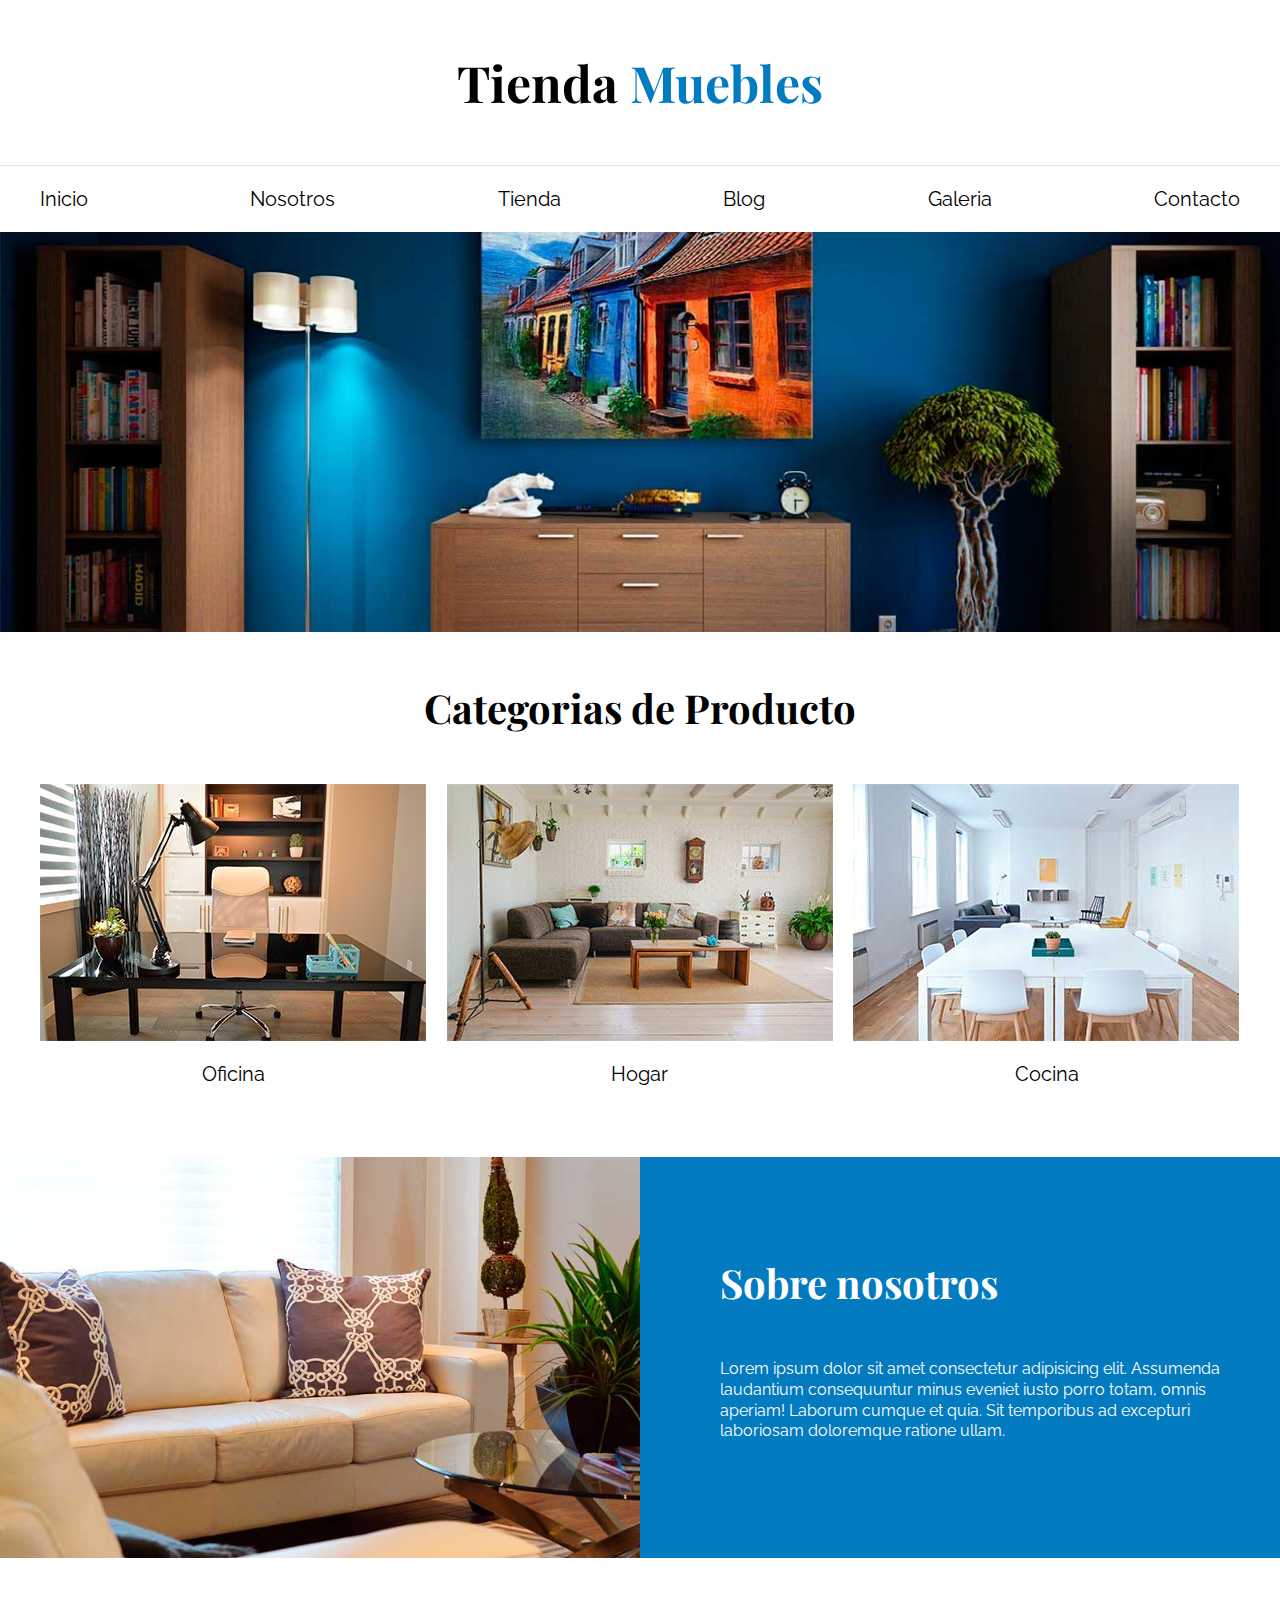
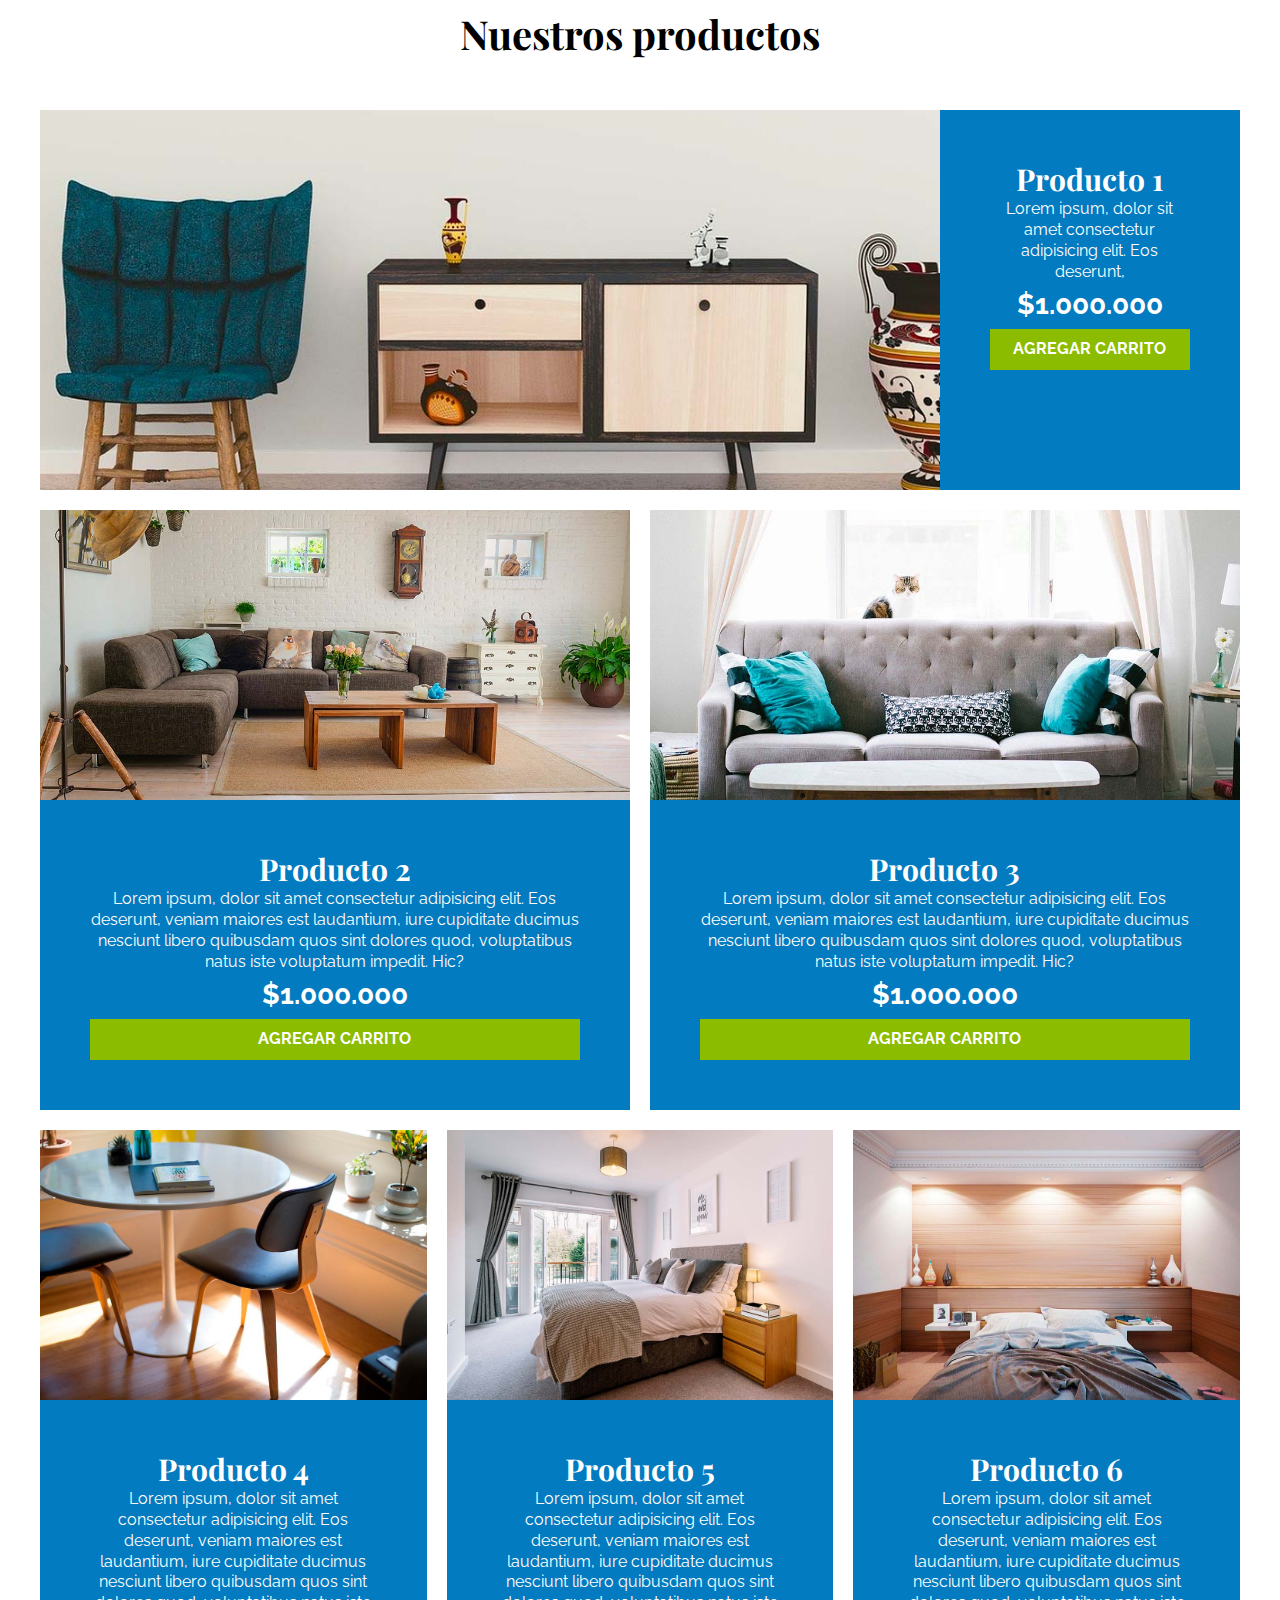
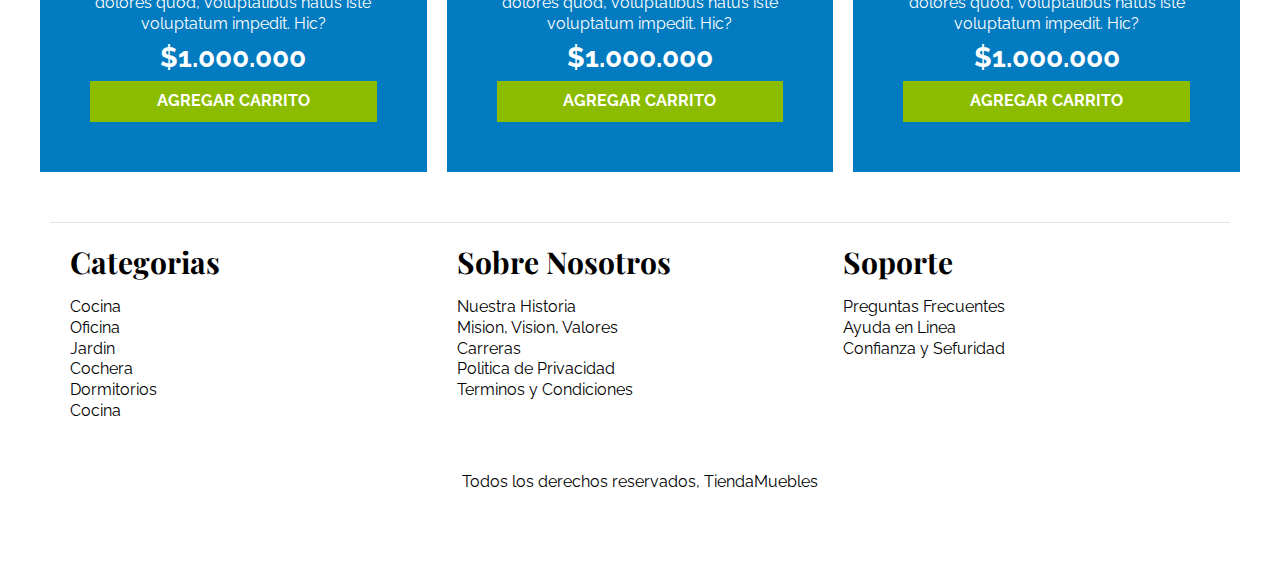
<file: index.html>
<!DOCTYPE html>
<html lang="es">
  <head>
    <meta charset="UTF-8" />
    <meta http-equiv="X-UA-Compatible" content="IE=edge" />
    <meta name="viewport" content="width=device-width, initial-scale=1.0" />
    <link rel="stylesheet" href="./assets/css/normalize.css" />
    <link rel="preconnect" href="https://fonts.googleapis.com" />
    <link rel="preconnect" href="https://fonts.gstatic.com" crossorigin />
    <link
      href="https://fonts.googleapis.com/css2?family=Playfair+Display:wght@700&family=Raleway:wght@400;700;900&display=swap"
      rel="stylesheet"
    />
    <link rel="stylesheet" href="./assets/css/style.css" />
    <title>Tienda Muebles</title>
  </head>
  <body>
    <header>
      <h1 class="nombre-sitio">Tienda <span>Muebles</span></h1>
    </header>
    <div class="contenedor-navegacion">
      <nav class="nav-principal contenedor">
        <a href="index.html">Inicio</a>
        <a href="./screens/nosotros.html">Nosotros</a>
        <a href="./screens/tienda.html">Tienda</a>
        <a href="./screens/blog.html">Blog</a>
        <a href="./screens/galeria.html">Galeria</a>
        <a href="./screens/contacto.html">Contacto</a>
      </nav>
    </div>

    <div class="hero"></div>
    <section class="contenedor categorias">
      <h2 class="text-center">Categorias de Producto</h2>
      <div class="container-cat">
        <div class="item-categorias">
          <img src="./assets/img/categoria1.jpg" alt="categoriaOficina" />
          <a href="#">Oficina</a>
        </div>
        <div class="item-categorias">
          <img src="./assets/img/categoria2.jpg" alt="categoriaHogar" />
          <a href="#">Hogar</a>
        </div>
        <div class="item-categorias">
          <img src="./assets/img/categoria3.jpg" alt="categoriaCocina" />
          <a href="#">Cocina</a>
        </div>
      </div>
    </section>

    <section class="sobre-nosotros">
      <div class="contenedor sobre-nosotros-grid">
        <div class="texto-nosotros">
          <h2>Sobre nosotros</h2>
          <p>
            Lorem ipsum dolor sit amet consectetur adipisicing elit. Assumenda
            laudantium consequuntur minus eveniet iusto porro totam, omnis
            aperiam! Laborum cumque et quia. Sit temporibus ad excepturi
            laboriosam doloremque ratione ullam.
          </p>
        </div>
      </div>
    </section>

    <main class="contenido-principal contenedor">
      <h2 class="text-center">Nuestros productos</h2>
      <div class="listado-productos">
        <div class="productos">
          <img src="./assets/img/producto1.jpg" alt="producto 1" />
          <div class="texto-producto">
            <h3>Producto 1</h3>
            <p>
              Lorem ipsum, dolor sit amet consectetur adipisicing elit. Eos
              deserunt,
            </p>
            <p class="precio">$1.000.000</p>
            <a href="#" class="btn">Agregar carrito</a>
          </div>
        </div>

        <div class="productos">
          <img src="./assets/img/producto2.jpg" alt="" />
          <div class="texto-producto">
            <h3>Producto 2</h3>
            <p>
              Lorem ipsum, dolor sit amet consectetur adipisicing elit. Eos
              deserunt, veniam maiores est laudantium, iure cupiditate ducimus
              nesciunt libero quibusdam quos sint dolores quod, voluptatibus
              natus iste voluptatum impedit. Hic?
            </p>
            <p class="precio">$1.000.000</p>
            <a href="#" class="btn">Agregar carrito</a>
          </div>
        </div>

        <div class="productos">
          <img src="./assets/img/producto3.jpg" alt="" />
          <div class="texto-producto">
            <h3>Producto 3</h3>
            <p>
              Lorem ipsum, dolor sit amet consectetur adipisicing elit. Eos
              deserunt, veniam maiores est laudantium, iure cupiditate ducimus
              nesciunt libero quibusdam quos sint dolores quod, voluptatibus
              natus iste voluptatum impedit. Hic?
            </p>
            <p class="precio">$1.000.000</p>
            <a href="#" class="btn">Agregar carrito</a>
          </div>
        </div>

        <div class="productos">
          <img src="./assets/img/producto4.jpg" alt="" />
          <div class="texto-producto">
            <h3>Producto 4</h3>
            <p>
              Lorem ipsum, dolor sit amet consectetur adipisicing elit. Eos
              deserunt, veniam maiores est laudantium, iure cupiditate ducimus
              nesciunt libero quibusdam quos sint dolores quod, voluptatibus
              natus iste voluptatum impedit. Hic?
            </p>
            <p class="precio">$1.000.000</p>
            <a href="#" class="btn">Agregar carrito</a>
          </div>
        </div>

        <div class="productos">
          <img src="./assets/img/producto5.jpg" alt="" />
          <div class="texto-producto">
            <h3>Producto 5</h3>
            <p>
              Lorem ipsum, dolor sit amet consectetur adipisicing elit. Eos
              deserunt, veniam maiores est laudantium, iure cupiditate ducimus
              nesciunt libero quibusdam quos sint dolores quod, voluptatibus
              natus iste voluptatum impedit. Hic?
            </p>
            <p class="precio">$1.000.000</p>
            <a href="#" class="btn">Agregar carrito</a>
          </div>
        </div>

        <div class="productos">
          <img src="./assets/img/producto6.jpg" alt="" />
          <div class="texto-producto">
            <h3>Producto 6</h3>
            <p>
              Lorem ipsum, dolor sit amet consectetur adipisicing elit. Eos
              deserunt, veniam maiores est laudantium, iure cupiditate ducimus
              nesciunt libero quibusdam quos sint dolores quod, voluptatibus
              natus iste voluptatum impedit. Hic?
            </p>
            <p class="precio">$1.000.000</p>
            <a href="#" class="btn">Agregar carrito</a>
          </div>
        </div>
      </div>
    </main>

    <footer class="site-footer">
      <div class="contenedor grid-footer">
        <div>
          <h3>Categorias</h3>
          <nav class="">
            <a href="#">Cocina</a>
            <a href="#">Oficina</a>
            <a href="#">Jardin</a>
            <a href="#">Cochera</a>
            <a href="#">Dormitorios</a>
            <a href="#">Cocina</a>
          </nav>
        </div>

        <div>
          <h3>Sobre Nosotros</h3>
          <nav class="">
            <a href="#">Nuestra Historia</a>
            <a href="#">Mision, Vision, Valores</a>
            <a href="#">Carreras</a>
            <a href="#">Politica de Privacidad</a>
            <a href="#">Terminos y Condiciones</a>
          </nav>
        </div>

        <div>
          <h3>Soporte</h3>
          <nav class="">
            <a href="#">Preguntas Frecuentes</a>
            <a href="#">Ayuda en Linea</a>
            <a href="#">Confianza y Sefuridad</a>
          </nav>
        </div>
      </div>
      <p class="copyright">Todos los derechos reservados, TiendaMuebles</p>
    </footer>
  </body>
</html>
</file>
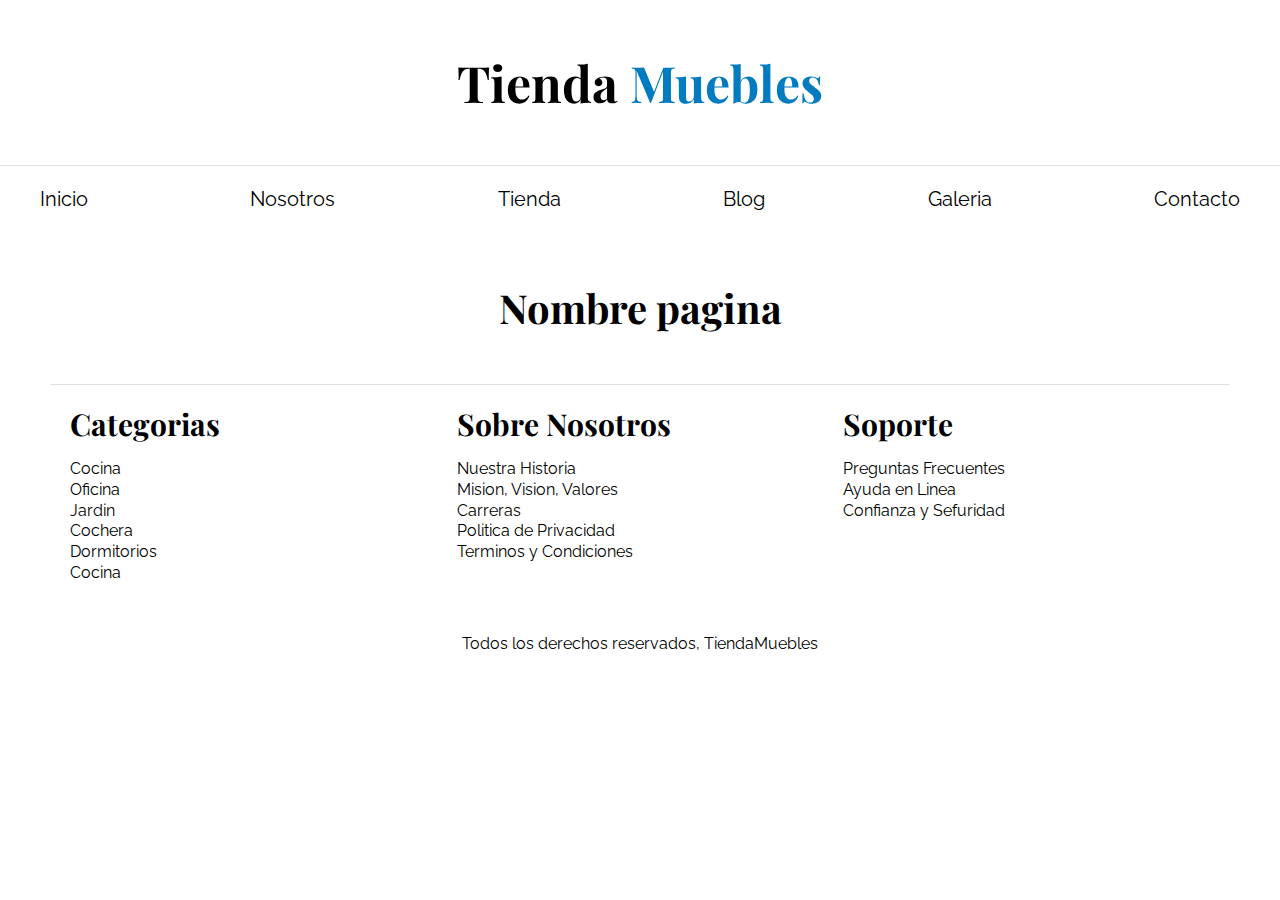
<file: screens/base.html>
<!DOCTYPE html>
<html lang="es">
  <head>
    <meta charset="UTF-8" />
    <meta http-equiv="X-UA-Compatible" content="IE=edge" />
    <meta name="viewport" content="width=device-width, initial-scale=1.0" />
    <link rel="stylesheet" href="../assets/css/normalize.css" />
    <link rel="preconnect" href="https://fonts.googleapis.com" />
    <link rel="preconnect" href="https://fonts.gstatic.com" crossorigin />
    <link
      href="https://fonts.googleapis.com/css2?family=Playfair+Display:wght@700&family=Raleway:wght@400;700;900&display=swap"
      rel="stylesheet"
    />
    <link rel="stylesheet" href="../assets/css/style.css" />
    <title>Tienda muebles</title>
  </head>
  
  <body>
    <header>
      <h1 class="nombre-sitio">Tienda <span>Muebles</span></h1>
    </header>
    <div class="contenedor-navegacion">
      <nav class="nav-principal contenedor">
        <a href="../index.html">Inicio</a>
        <a href="nosotros.html">Nosotros</a>
        <a href="tienda.html">Tienda</a>
        <a href="blog.html">Blog</a>
        <a href="galeria.html">Galeria</a>
        <a href="contacto.html">Contacto</a>
      </nav>
    </div>


    <main class="contenido-principal contenedor">
        <h2 class="text-center">Nombre pagina</h2>
    </main>

    <footer class="  site-footer">
      <div class="contenedor grid-footer">
        <div >
          <h3>Categorias</h3>
          <nav class="">
            <a href="#">Cocina</a>
            <a href="#">Oficina</a>
            <a href="#">Jardin</a>
            <a href="#">Cochera</a>
            <a href="#">Dormitorios</a>
            <a href="#">Cocina</a>
          </nav>
        </div>
  
        <div >
          <h3>Sobre Nosotros</h3>
          <nav class="">
            <a href="#">Nuestra Historia</a>
            <a href="#">Mision, Vision, Valores</a>
            <a href="#">Carreras</a>
            <a href="#">Politica de Privacidad</a>
            <a href="#">Terminos y Condiciones</a>
          </nav>
        </div>
  
        <div >
          <h3>Soporte</h3>
          <nav class="">
            <a href="#">Preguntas Frecuentes</a>
            <a href="#">Ayuda en Linea</a>
            <a href="#">Confianza y Sefuridad</a>
          </nav>
        </div>
      </div>
      <p class="copyright">Todos los derechos reservados, TiendaMuebles</p>
    </footer>
  </body>
</html>
</file>
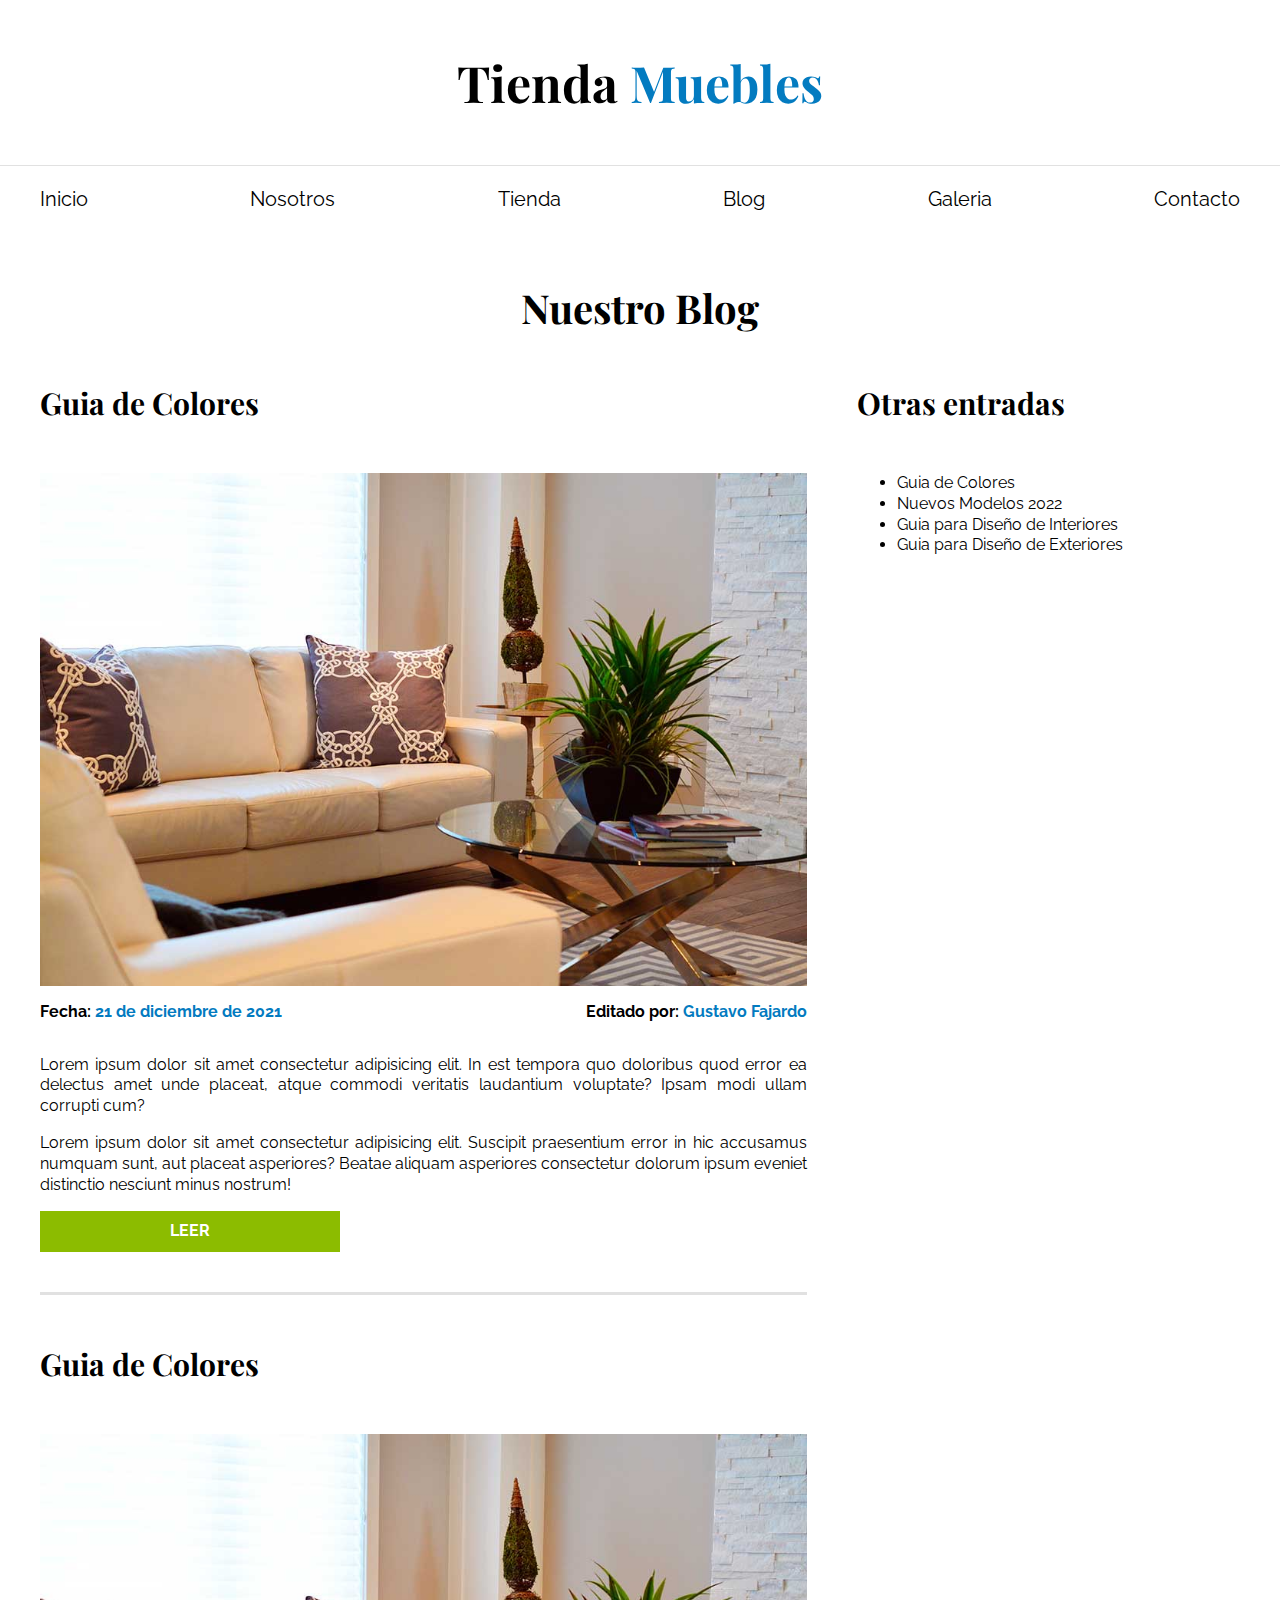
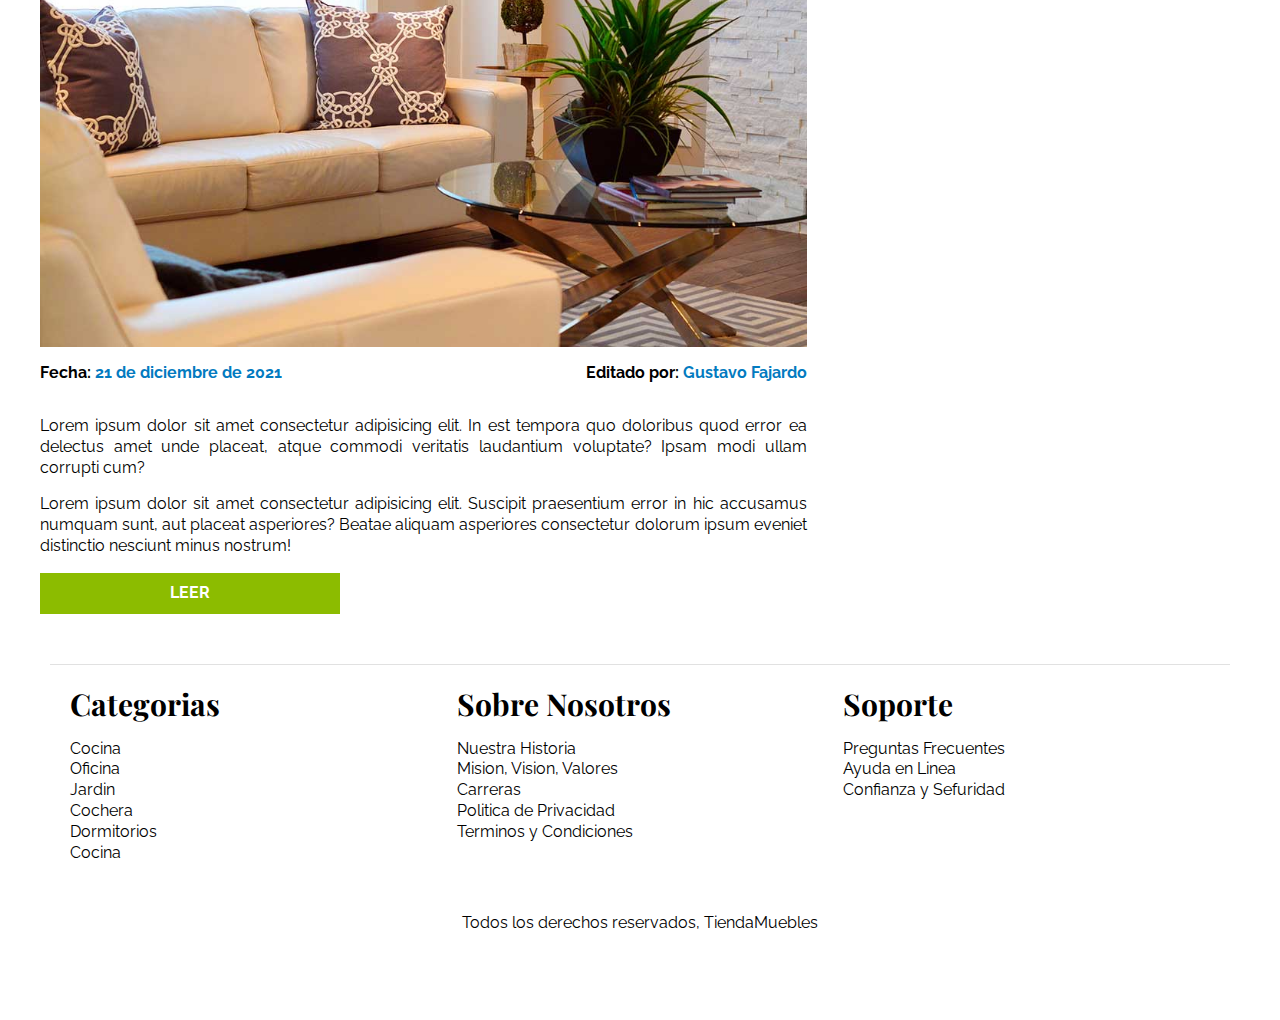
<file: screens/blog.html>
<!DOCTYPE html>
<html lang="es">
  <head>
    <meta charset="UTF-8" />
    <meta http-equiv="X-UA-Compatible" content="IE=edge" />
    <meta name="viewport" content="width=device-width, initial-scale=1.0" />
    <link rel="stylesheet" href="../assets/css/normalize.css" />
    <link rel="preconnect" href="https://fonts.googleapis.com" />
    <link rel="preconnect" href="https://fonts.gstatic.com" crossorigin />
    <link
      href="https://fonts.googleapis.com/css2?family=Playfair+Display:wght@700&family=Raleway:wght@400;700;900&display=swap"
      rel="stylesheet"
    />
    <link rel="stylesheet" href="../assets/css/style.css" />
    <title>Tienda muebles</title>
  </head>

  <body>
    <header>
      <h1 class="nombre-sitio">Tienda <span>Muebles</span></h1>
    </header>
    <div class="contenedor-navegacion">
      <nav class="nav-principal contenedor">
        <a href="../index.html">Inicio</a>
        <a href="nosotros.html">Nosotros</a>
        <a href="tienda.html">Tienda</a>
        <a href="blog.html">Blog</a>
        <a href="galeria.html">Galeria</a>
        <a href="contacto.html">Contacto</a>
      </nav>
    </div>

    <main class="contenido-principal contenedor">
      <h2 class="text-center">Nuestro Blog</h2>
      <section class="contenedor-blog">
        <div class="blog">
          <article class="entrada">
            <h3>Guia de Colores</h3>
            <img src="../assets/img/nosotros.jpg" alt="" />
            <div class="blog-datos">
              <p>Fecha: <span>21 de diciembre de 2021</span></p>
              <p>Editado por: <span>Gustavo Fajardo</span></p>
            </div>
            <div class="blog-contenido">
              <p>
                Lorem ipsum dolor sit amet consectetur adipisicing elit. In est
                tempora quo doloribus quod error ea delectus amet unde placeat,
                atque commodi veritatis laudantium voluptate? Ipsam modi ullam
                corrupti cum?
              </p>
              <p>
                Lorem ipsum dolor sit amet consectetur adipisicing elit.
                Suscipit praesentium error in hic accusamus numquam sunt, aut
                placeat asperiores? Beatae aliquam asperiores consectetur
                dolorum ipsum eveniet distinctio nesciunt minus nostrum!
              </p>
              <a href="entrada.html" class="btn btn-blog">Leer</a>
            </div>
          </article>

          <article class="entrada">
            <h3>Guia de Colores</h3>
            <div class="imagen">
              <img src="../assets/img/nosotros.jpg" alt="imagen post" />
            </div>
            <div class="blog-datos">
              <p>Fecha: <span>21 de diciembre de 2021</span></p>
              <p>Editado por: <span>Gustavo Fajardo</span></p>
            </div>
            <div class="blog-contenido">
              <p>
                Lorem ipsum dolor sit amet consectetur adipisicing elit. In est
                tempora quo doloribus quod error ea delectus amet unde placeat,
                atque commodi veritatis laudantium voluptate? Ipsam modi ullam
                corrupti cum?
              </p>
              <p>
                Lorem ipsum dolor sit amet consectetur adipisicing elit.
                Suscipit praesentium error in hic accusamus numquam sunt, aut
                placeat asperiores? Beatae aliquam asperiores consectetur
                dolorum ipsum eveniet distinctio nesciunt minus nostrum!
              </p>
              <a href="entrada.html" class="btn btn-blog">Leer</a>
            </div>
          </article>
        </div>

        <aside>
          
          <div>
            <h3>Otras entradas</h3>
            <ul>
              <li><a href="#">Guia de Colores</a></li>
              <li><a href="#">Nuevos Modelos 2022</a></li>
              <li><a href="#">Guia para Diseño de Interiores</a></li>
              <li><a href="#">Guia para Diseño de Exteriores</a></li>
            </ul>
          </div>
        </aside>
      </section>

    </main>

    <footer class="site-footer">
      <div class="contenedor grid-footer">
        <div>
          <h3>Categorias</h3>
          <nav class="">
            <a href="#">Cocina</a>
            <a href="#">Oficina</a>
            <a href="#">Jardin</a>
            <a href="#">Cochera</a>
            <a href="#">Dormitorios</a>
            <a href="#">Cocina</a>
          </nav>
        </div>

        <div>
          <h3>Sobre Nosotros</h3>
          <nav class="">
            <a href="#">Nuestra Historia</a>
            <a href="#">Mision, Vision, Valores</a>
            <a href="#">Carreras</a>
            <a href="#">Politica de Privacidad</a>
            <a href="#">Terminos y Condiciones</a>
          </nav>
        </div>

        <div>
          <h3>Soporte</h3>
          <nav class="">
            <a href="#">Preguntas Frecuentes</a>
            <a href="#">Ayuda en Linea</a>
            <a href="#">Confianza y Sefuridad</a>
          </nav>
        </div>
      </div>
      <p class="copyright">Todos los derechos reservados, TiendaMuebles</p>
    </footer>
  </body>
</html>
</file>
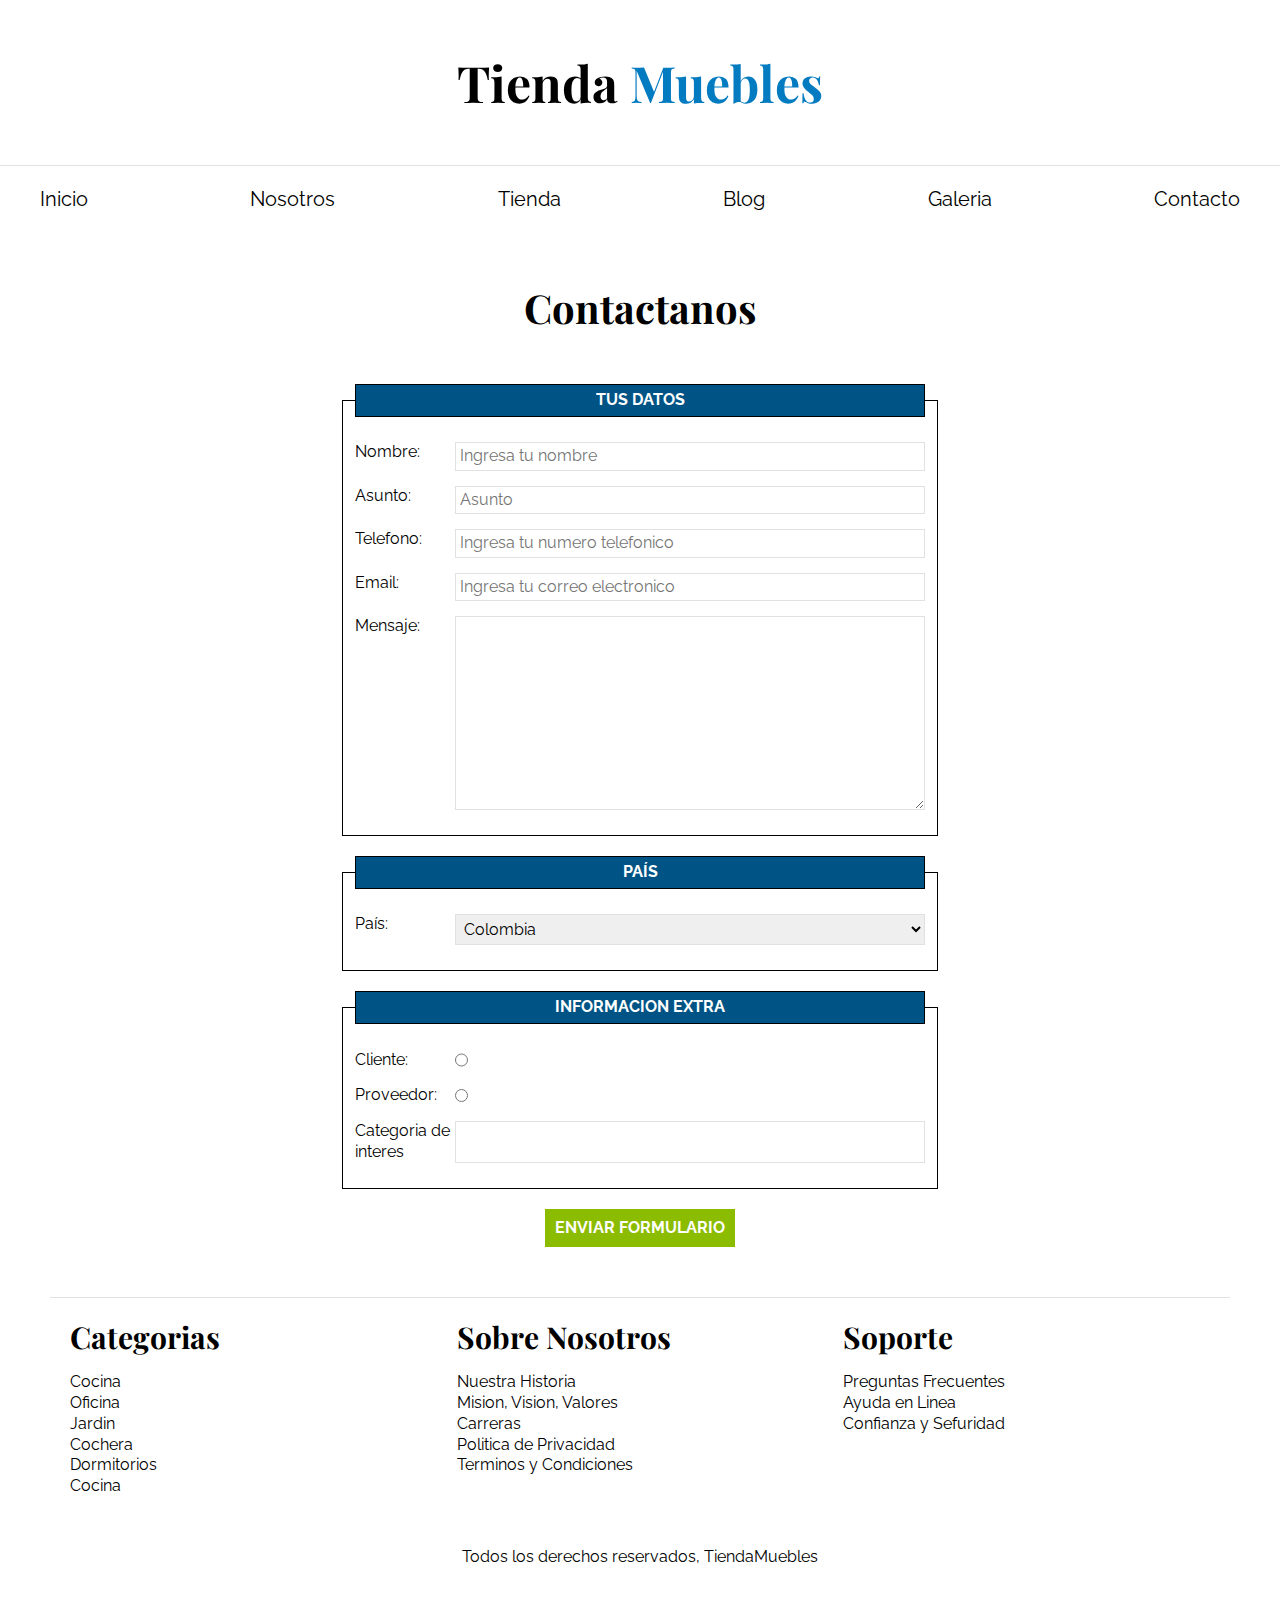
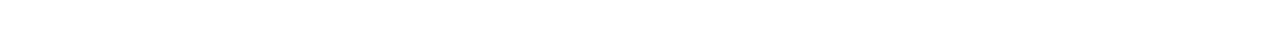
<file: screens/contacto.html>
<!DOCTYPE html>
<html lang="es">
  <head>
    <meta charset="UTF-8" />
    <meta http-equiv="X-UA-Compatible" content="IE=edge" />
    <meta name="viewport" content="width=device-width, initial-scale=1.0" />
    <link rel="stylesheet" href="../assets/css/normalize.css" />
    <link rel="preconnect" href="https://fonts.googleapis.com" />
    <link rel="preconnect" href="https://fonts.gstatic.com" crossorigin />
    <link
      href="https://fonts.googleapis.com/css2?family=Playfair+Display:wght@700&family=Raleway:wght@400;700;900&display=swap"
      rel="stylesheet"
    />
    <link rel="stylesheet" href="../assets/css/style.css" />
    <title>Tienda muebles</title>
  </head>

  <body>
    <header>
      <h1 class="nombre-sitio">Tienda <span>Muebles</span></h1>
    </header>
    <div class="contenedor-navegacion">
      <nav class="nav-principal contenedor">
        <a href="../index.html">Inicio</a>
        <a href="nosotros.html">Nosotros</a>
        <a href="tienda.html">Tienda</a>
        <a href="blog.html">Blog</a>
        <a href="galeria.html">Galeria</a>
        <a href="contacto.html">Contacto</a>
      </nav>
    </div>

    <main class="contenido-principal contenedor">
      <h2 class="text-center">Contactanos</h2>

      <form class="formulario">
        <fieldset>
          <legend>Tus Datos</legend>
          <div class="campo">
            <label for="nombre">Nombre:</label>
            <input type="text" placeholder="Ingresa tu nombre" required/>
          </div>

          <div class="campo">
            <label for="asunto">Asunto: </label>
            <input type="text" placeholder="Asunto" id="asunto" />
          </div>

          <div class="campo">
            <label for="telefono">Telefono: </label>
            <input type="tel" placeholder="Ingresa tu numero telefonico" id="telefono">
          </div>

          <div class="campo">
            <label for="email">Email: </label>
            <input type="email" placeholder="Ingresa tu correo electronico" id="telefono">
          </div>

          <div class="campo">
            <label for="mensaje">Mensaje: </label>
            <textarea id="mensaje" cols="30" rows="10"></textarea>
          </div>

        </fieldset>
        
        <fieldset>
          <legend>País</legend>

          <div class="campo">
            <label for="pais">País: </label>
            <select id="pais">
              <option value="0" disabled>Elije tu país</option>
              <option value="1">Colombia</option>
              <option value="2">Mexico</option>
              <option value="3">Argentina</option>
            </select>
          </div>
        </fieldset>
        <fieldset>
          <legend>Informacion Extra</legend>
          <div class="campo">
            <label for="cliente">Cliente:</label>
            <input type="radio" id="cliente" name="tipo">
          </div>

          <div class="campo">
            <label for="proveedor">Proveedor: </label>
            <input type="radio" id="proveedor" name="tipo">
          </div>

          <div class="campo">
            <label for="interes">Categoria de interes</label>
            <input list="categorias" name='interes'>
            <datalist id="categorias">
              <option value="Cocina">
              <option value="Baño">
              <option value="Sala">
              <option value="Recamara">
              <option value="Comedor">      
            </datalist>
          </div>
        </fieldset>

        <input class="btn" type="submit" value="Enviar Formulario">
      </form>
    </main>

    <footer class="site-footer">
      <div class="contenedor grid-footer">
        <div>
          <h3>Categorias</h3>
          <nav class="">
            <a href="#">Cocina</a>
            <a href="#">Oficina</a>
            <a href="#">Jardin</a>
            <a href="#">Cochera</a>
            <a href="#">Dormitorios</a>
            <a href="#">Cocina</a>
          </nav>
        </div>

        <div>
          <h3>Sobre Nosotros</h3>
          <nav class="">
            <a href="#">Nuestra Historia</a>
            <a href="#">Mision, Vision, Valores</a>
            <a href="#">Carreras</a>
            <a href="#">Politica de Privacidad</a>
            <a href="#">Terminos y Condiciones</a>
          </nav>
        </div>

        <div>
          <h3>Soporte</h3>
          <nav class="">
            <a href="#">Preguntas Frecuentes</a>
            <a href="#">Ayuda en Linea</a>
            <a href="#">Confianza y Sefuridad</a>
          </nav>
        </div>
      </div>
      <p class="copyright">Todos los derechos reservados, TiendaMuebles</p>
    </footer>
  </body>
</html>
</file>
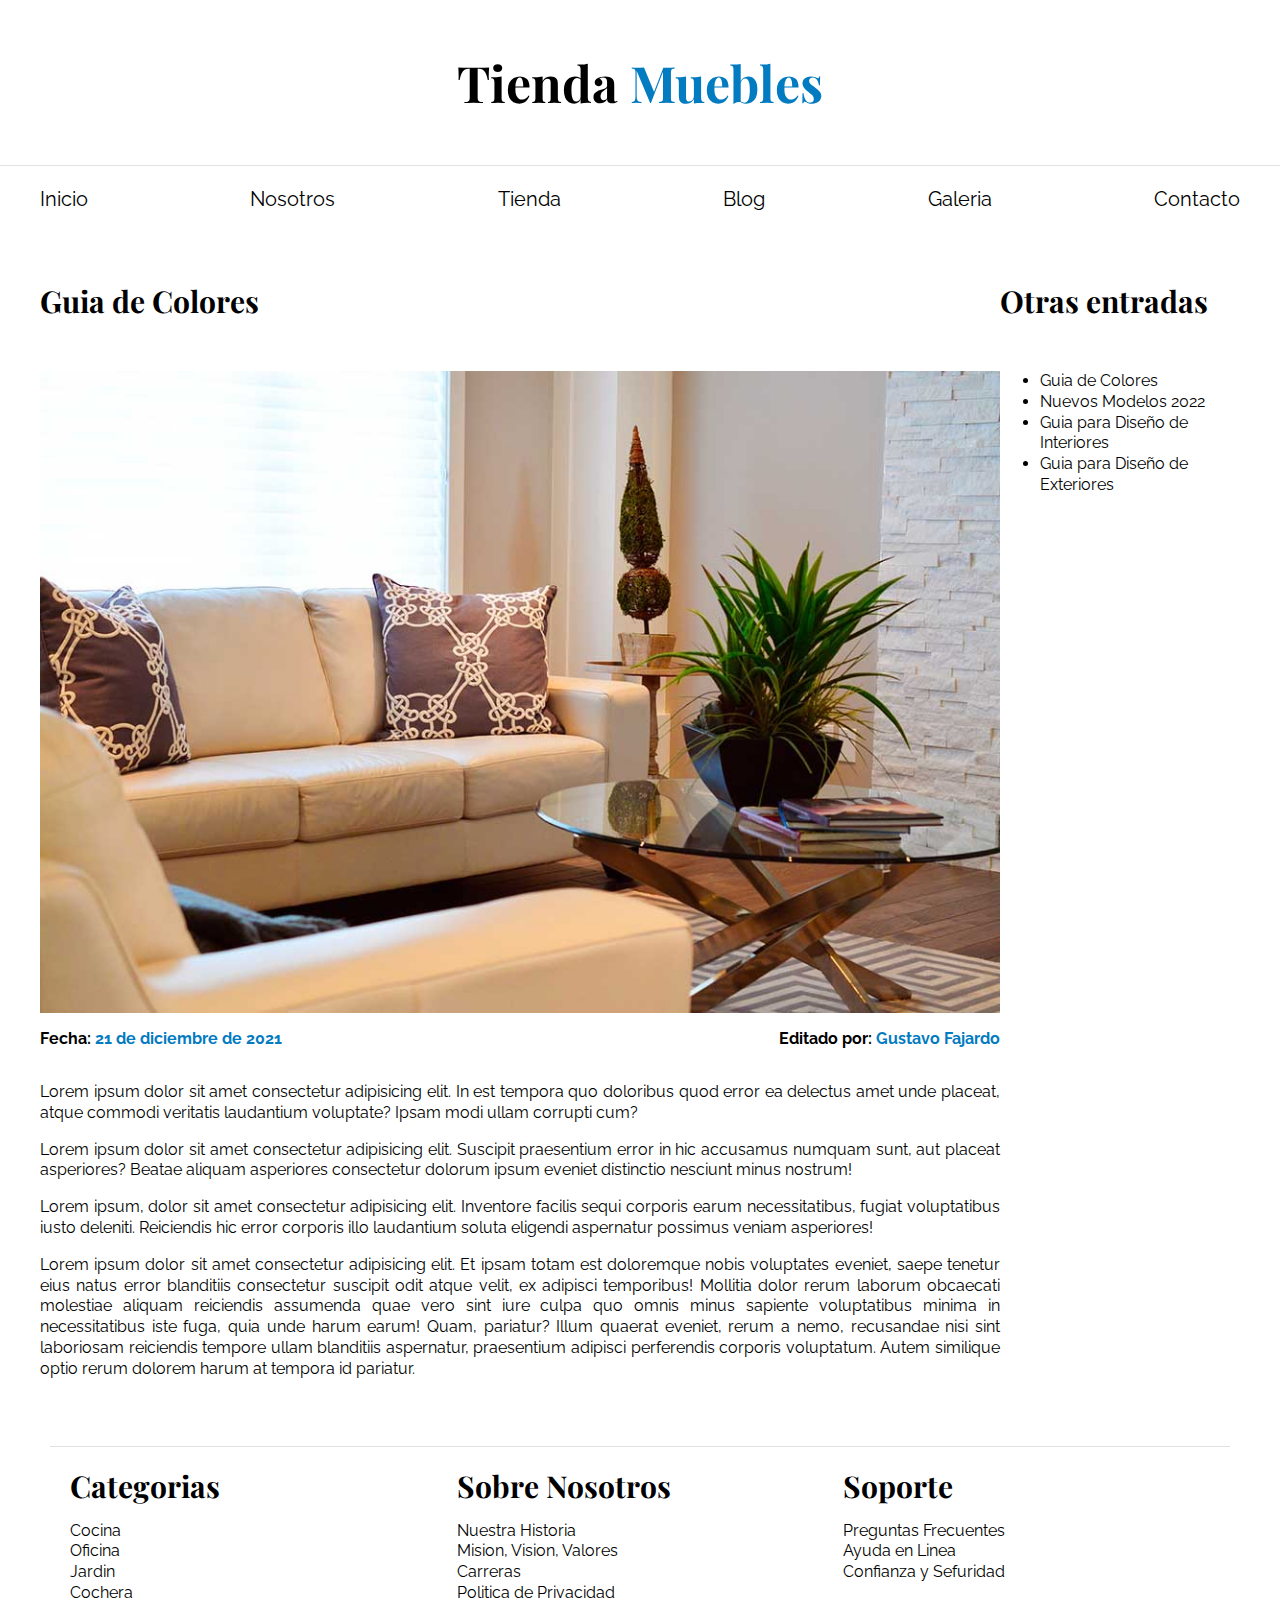
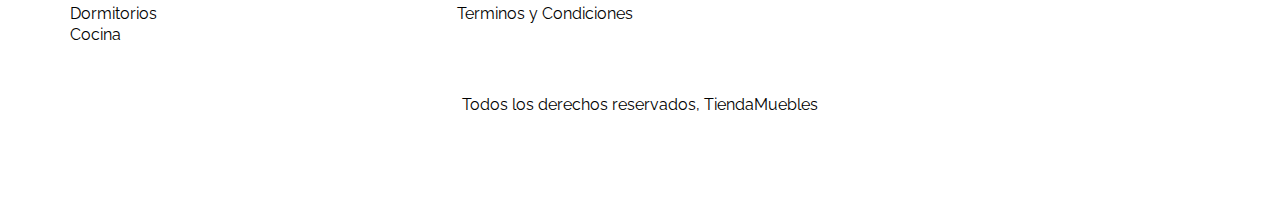
<file: screens/entrada.html>
<!DOCTYPE html>
<html lang="es">
  <head>
    <meta charset="UTF-8" />
    <meta http-equiv="X-UA-Compatible" content="IE=edge" />
    <meta name="viewport" content="width=device-width, initial-scale=1.0" />
    <link rel="stylesheet" href="../assets/css/normalize.css" />
    <link rel="preconnect" href="https://fonts.googleapis.com" />
    <link rel="preconnect" href="https://fonts.gstatic.com" crossorigin />
    <link
      href="https://fonts.googleapis.com/css2?family=Playfair+Display:wght@700&family=Raleway:wght@400;700;900&display=swap"
      rel="stylesheet"
    />
    <link rel="stylesheet" href="../assets/css/style.css" />
    <title>Tienda muebles</title>
  </head>

  <body>
    <header>
      <h1 class="nombre-sitio">Tienda <span>Muebles</span></h1>
    </header>
    <div class="contenedor-navegacion">
      <nav class="nav-principal contenedor">
        <a href="../index.html">Inicio</a>
        <a href="nosotros.html">Nosotros</a>
        <a href="tienda.html">Tienda</a>
        <a href="blog.html">Blog</a>
        <a href="galeria.html">Galeria</a>
        <a href="contacto.html">Contacto</a>
      </nav>
    </div>

    <main class="contenido-principal contenedor entrada-blog">
      <section>
        <article class="entrada">
          <h3>Guia de Colores</h3>
          <img src="../assets/img/nosotros.jpg" alt="" />
          <div class="blog-datos">
            <p>Fecha: <span>21 de diciembre de 2021</span></p>
            <p>Editado por: <span>Gustavo Fajardo</span></p>
          </div>
          <div class="blog-contenido">
            <p>
              Lorem ipsum dolor sit amet consectetur adipisicing elit. In est
              tempora quo doloribus quod error ea delectus amet unde placeat,
              atque commodi veritatis laudantium voluptate? Ipsam modi ullam
              corrupti cum?
            </p>
            <p>
              Lorem ipsum dolor sit amet consectetur adipisicing elit. Suscipit
              praesentium error in hic accusamus numquam sunt, aut placeat
              asperiores? Beatae aliquam asperiores consectetur dolorum ipsum
              eveniet distinctio nesciunt minus nostrum!
            </p>
            <p>
              Lorem ipsum, dolor sit amet consectetur adipisicing elit.
              Inventore facilis sequi corporis earum necessitatibus, fugiat
              voluptatibus iusto deleniti. Reiciendis hic error corporis illo
              laudantium soluta eligendi aspernatur possimus veniam asperiores!
            </p>
            <p>
              Lorem ipsum dolor sit amet consectetur adipisicing elit. Et ipsam
              totam est doloremque nobis voluptates eveniet, saepe tenetur eius
              natus error blanditiis consectetur suscipit odit atque velit, ex
              adipisci temporibus! Mollitia dolor rerum laborum obcaecati
              molestiae aliquam reiciendis assumenda quae vero sint iure culpa
              quo omnis minus sapiente voluptatibus minima in necessitatibus
              iste fuga, quia unde harum earum! Quam, pariatur? Illum quaerat
              eveniet, rerum a nemo, recusandae nisi sint laboriosam reiciendis
              tempore ullam blanditiis aspernatur, praesentium adipisci
              perferendis corporis voluptatum. Autem similique optio rerum
              dolorem harum at tempora id pariatur.
            </p>
          </div>
        </article>
      </section>
      <aside>
        <div>
          <h3>Otras entradas</h3>
          <ul>
            <li><a href="#">Guia de Colores</a></li>
            <li><a href="#">Nuevos Modelos 2022</a></li>
            <li><a href="#">Guia para Diseño de Interiores</a></li>
            <li><a href="#">Guia para Diseño de Exteriores</a></li>
          </ul>
        </div>
      </aside>
    </main>

    <footer class="site-footer">
      <div class="contenedor grid-footer">
        <div>
          <h3>Categorias</h3>
          <nav class="">
            <a href="#">Cocina</a>
            <a href="#">Oficina</a>
            <a href="#">Jardin</a>
            <a href="#">Cochera</a>
            <a href="#">Dormitorios</a>
            <a href="#">Cocina</a>
          </nav>
        </div>

        <div>
          <h3>Sobre Nosotros</h3>
          <nav class="">
            <a href="#">Nuestra Historia</a>
            <a href="#">Mision, Vision, Valores</a>
            <a href="#">Carreras</a>
            <a href="#">Politica de Privacidad</a>
            <a href="#">Terminos y Condiciones</a>
          </nav>
        </div>

        <div>
          <h3>Soporte</h3>
          <nav class="">
            <a href="#">Preguntas Frecuentes</a>
            <a href="#">Ayuda en Linea</a>
            <a href="#">Confianza y Sefuridad</a>
          </nav>
        </div>
      </div>
      <p class="copyright">Todos los derechos reservados, TiendaMuebles</p>
    </footer>
  </body>
</html>
</file>
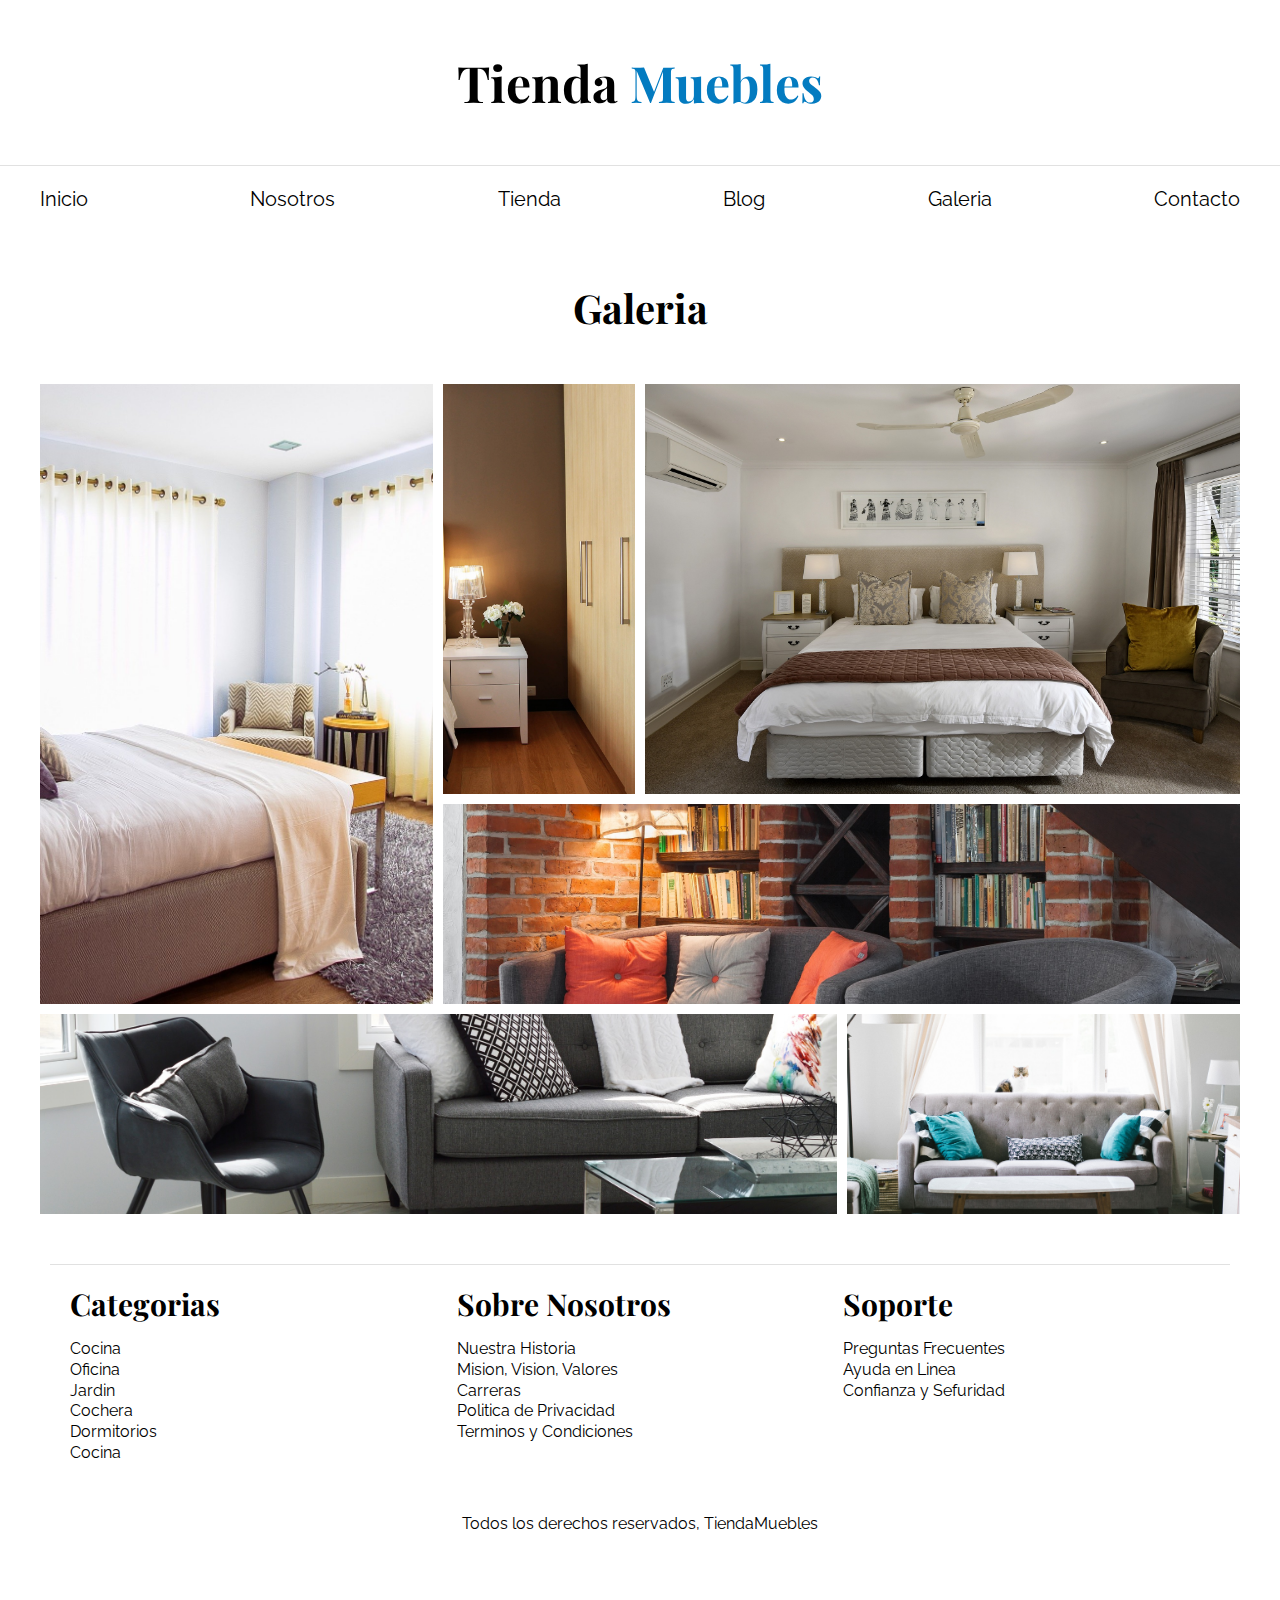
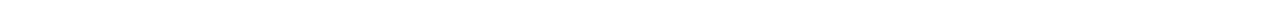
<file: screens/galeria.html>
<!DOCTYPE html>
<html lang="es">
  <head>
    <meta charset="UTF-8" />
    <meta http-equiv="X-UA-Compatible" content="IE=edge" />
    <meta name="viewport" content="width=device-width, initial-scale=1.0" />
    <link rel="stylesheet" href="../assets/css/normalize.css" />
    <link rel="preconnect" href="https://fonts.googleapis.com" />
    <link rel="preconnect" href="https://fonts.gstatic.com" crossorigin />
    <link
      href="https://fonts.googleapis.com/css2?family=Playfair+Display:wght@700&family=Raleway:wght@400;700;900&display=swap"
      rel="stylesheet"
    />
    <link rel="stylesheet" href="../assets/css/style.css" />
    <title>Tienda muebles</title>
  </head>

  <body>
    <header>
      <h1 class="nombre-sitio">Tienda <span>Muebles</span></h1>
    </header>
    <div class="contenedor-navegacion">
      <nav class="nav-principal contenedor">
        <a href="../index.html">Inicio</a>
        <a href="nosotros.html">Nosotros</a>
        <a href="tienda.html">Tienda</a>
        <a href="blog.html">Blog</a>
        <a href="galeria.html">Galeria</a>
        <a href="contacto.html">Contacto</a>
      </nav>
    </div>

    <main class="contenido-principal contenedor">
      <h2 class="text-center">Galeria</h2>
      <div class="galeria">
        <div class="img-galeria">
            <a href="../assets/img/galeria_01.jpg"><img  src="../assets/img/galeria_01.jpg" alt=""></a>
        </div>
        <div class="img-galeria">
            <a href="../assets/img/galeria_02.jpg"><img  src="../assets/img/galeria_02.jpg" alt=""></a>
        </div>
        <div class="img-galeria">
            <a href="../assets/img/galeria_03.jpg"><img  src="../assets/img/galeria_03.jpg" alt=""></a>
        </div>
        <div class="img-galeria">
            <a href="../assets/img/galeria_04.jpg"><img  src="../assets/img/galeria_04.jpg" alt=""></a>
        </div>
        <div class="img-galeria">
            <a href="../assets/img/galeria_05.jpg"><img  src="../assets/img/galeria_05.jpg" alt=""></a>
        </div>
        <div class="img-galeria">
            <a href="../assets/img/galeria_06.jpg"><img  src="../assets/img/galeria_06.jpg" alt=""></a>
        </div>
      </div>
    </main>

    <footer class="site-footer">
      <div class="contenedor grid-footer">
        <div>
          <h3>Categorias</h3>
          <nav class="">
            <a href="#">Cocina</a>
            <a href="#">Oficina</a>
            <a href="#">Jardin</a>
            <a href="#">Cochera</a>
            <a href="#">Dormitorios</a>
            <a href="#">Cocina</a>
          </nav>
        </div>

        <div>
          <h3>Sobre Nosotros</h3>
          <nav class="">
            <a href="#">Nuestra Historia</a>
            <a href="#">Mision, Vision, Valores</a>
            <a href="#">Carreras</a>
            <a href="#">Politica de Privacidad</a>
            <a href="#">Terminos y Condiciones</a>
          </nav>
        </div>

        <div>
          <h3>Soporte</h3>
          <nav class="">
            <a href="#">Preguntas Frecuentes</a>
            <a href="#">Ayuda en Linea</a>
            <a href="#">Confianza y Sefuridad</a>
          </nav>
        </div>
      </div>
      <p class="copyright">Todos los derechos reservados, TiendaMuebles</p>
    </footer>
  </body>
</html>
</file>
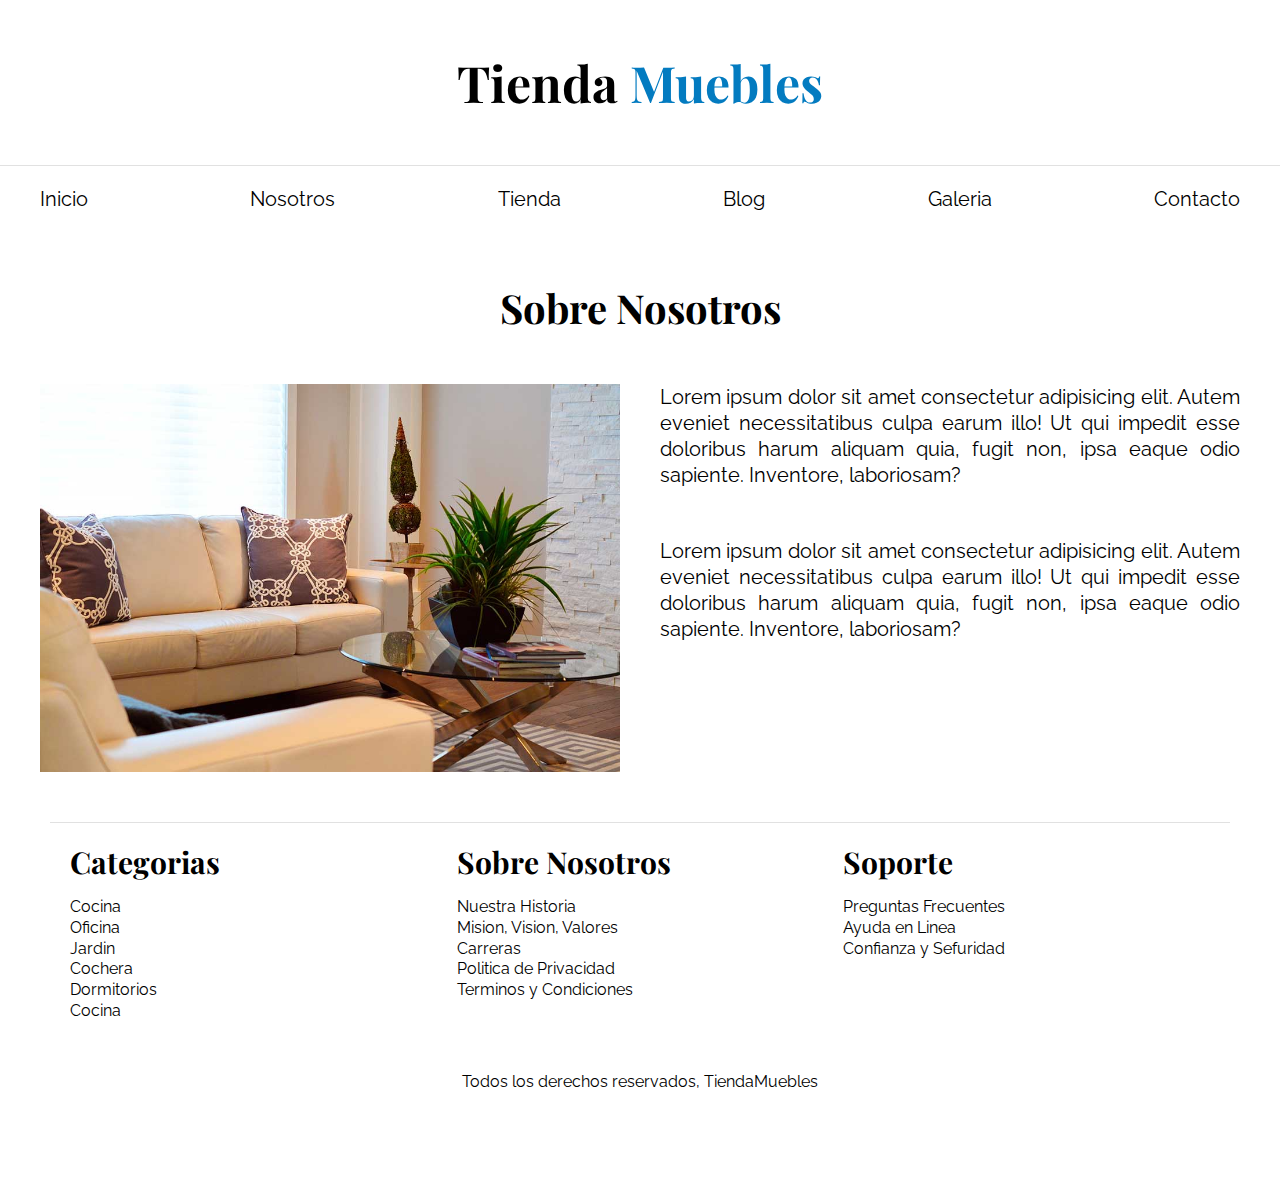
<file: screens/nosotros.html>
<!DOCTYPE html>
<html lang="es">
  <head>
    <meta charset="UTF-8" />
    <meta http-equiv="X-UA-Compatible" content="IE=edge" />
    <meta name="viewport" content="width=device-width, initial-scale=1.0" />
    <link rel="stylesheet" href="../assets/css/normalize.css" />
    <link rel="preconnect" href="https://fonts.googleapis.com" />
    <link rel="preconnect" href="https://fonts.gstatic.com" crossorigin />
    <link
      href="https://fonts.googleapis.com/css2?family=Playfair+Display:wght@700&family=Raleway:wght@400;700;900&display=swap"
      rel="stylesheet"
    />
    <link rel="stylesheet" href="../assets/css/style.css" />

    <title>Nosotros</title>
  </head>
  
  <body>
    <header>
      <h1 class="nombre-sitio">Tienda <span>Muebles</span></h1>
    </header>
    <div class="contenedor-navegacion">
      <nav class="nav-principal contenedor">
        <a href="../index.html">Inicio</a>
        <a href="nosotros.html">Nosotros</a>
        <a href="tienda.html">Tienda</a>
        <a href="blog.html">Blog</a>
        <a href="galeria.html">Galeria</a>
        <a href="contacto.html">Contacto</a>
      </nav>
    </div>

    <main class="contenido-principal contenedor">
      <h2 class="text-center">Sobre Nosotros</h2>

      <div class="contenido-nosotros">
        <div class="imagen">
          <img src="../assets/img/nosotros.jpg" alt="Imagen Nosotros" />
        </div>
        <div class="informacion-nosotros">
          <p>
            Lorem ipsum dolor sit amet consectetur adipisicing elit. Autem
            eveniet necessitatibus culpa earum illo! Ut qui impedit esse
            doloribus harum aliquam quia, fugit non, ipsa eaque odio sapiente.
            Inventore, laboriosam?
          </p>
          <p>
            Lorem ipsum dolor sit amet consectetur adipisicing elit. Autem
            eveniet necessitatibus culpa earum illo! Ut qui impedit esse
            doloribus harum aliquam quia, fugit non, ipsa eaque odio sapiente.
            Inventore, laboriosam?
          </p>
        </div>
      </div>
    </main>

    <footer class="site-footer">
      <div class="contenedor grid-footer">
        <div>
          <h3>Categorias</h3>
          <nav class="">
            <a href="#">Cocina</a>
            <a href="#">Oficina</a>
            <a href="#">Jardin</a>
            <a href="#">Cochera</a>
            <a href="#">Dormitorios</a>
            <a href="#">Cocina</a>
          </nav>
        </div>

        <div>
          <h3>Sobre Nosotros</h3>
          <nav class="">
            <a href="#">Nuestra Historia</a>
            <a href="#">Mision, Vision, Valores</a>
            <a href="#">Carreras</a>
            <a href="#">Politica de Privacidad</a>
            <a href="#">Terminos y Condiciones</a>
          </nav>
        </div>

        <div>
          <h3>Soporte</h3>
          <nav class="">
            <a href="#">Preguntas Frecuentes</a>
            <a href="#">Ayuda en Linea</a>
            <a href="#">Confianza y Sefuridad</a>
          </nav>
        </div>
      </div>
      <p class="copyright">Todos los derechos reservados, TiendaMuebles</p>
    </footer>
  </body>
</html>
</file>
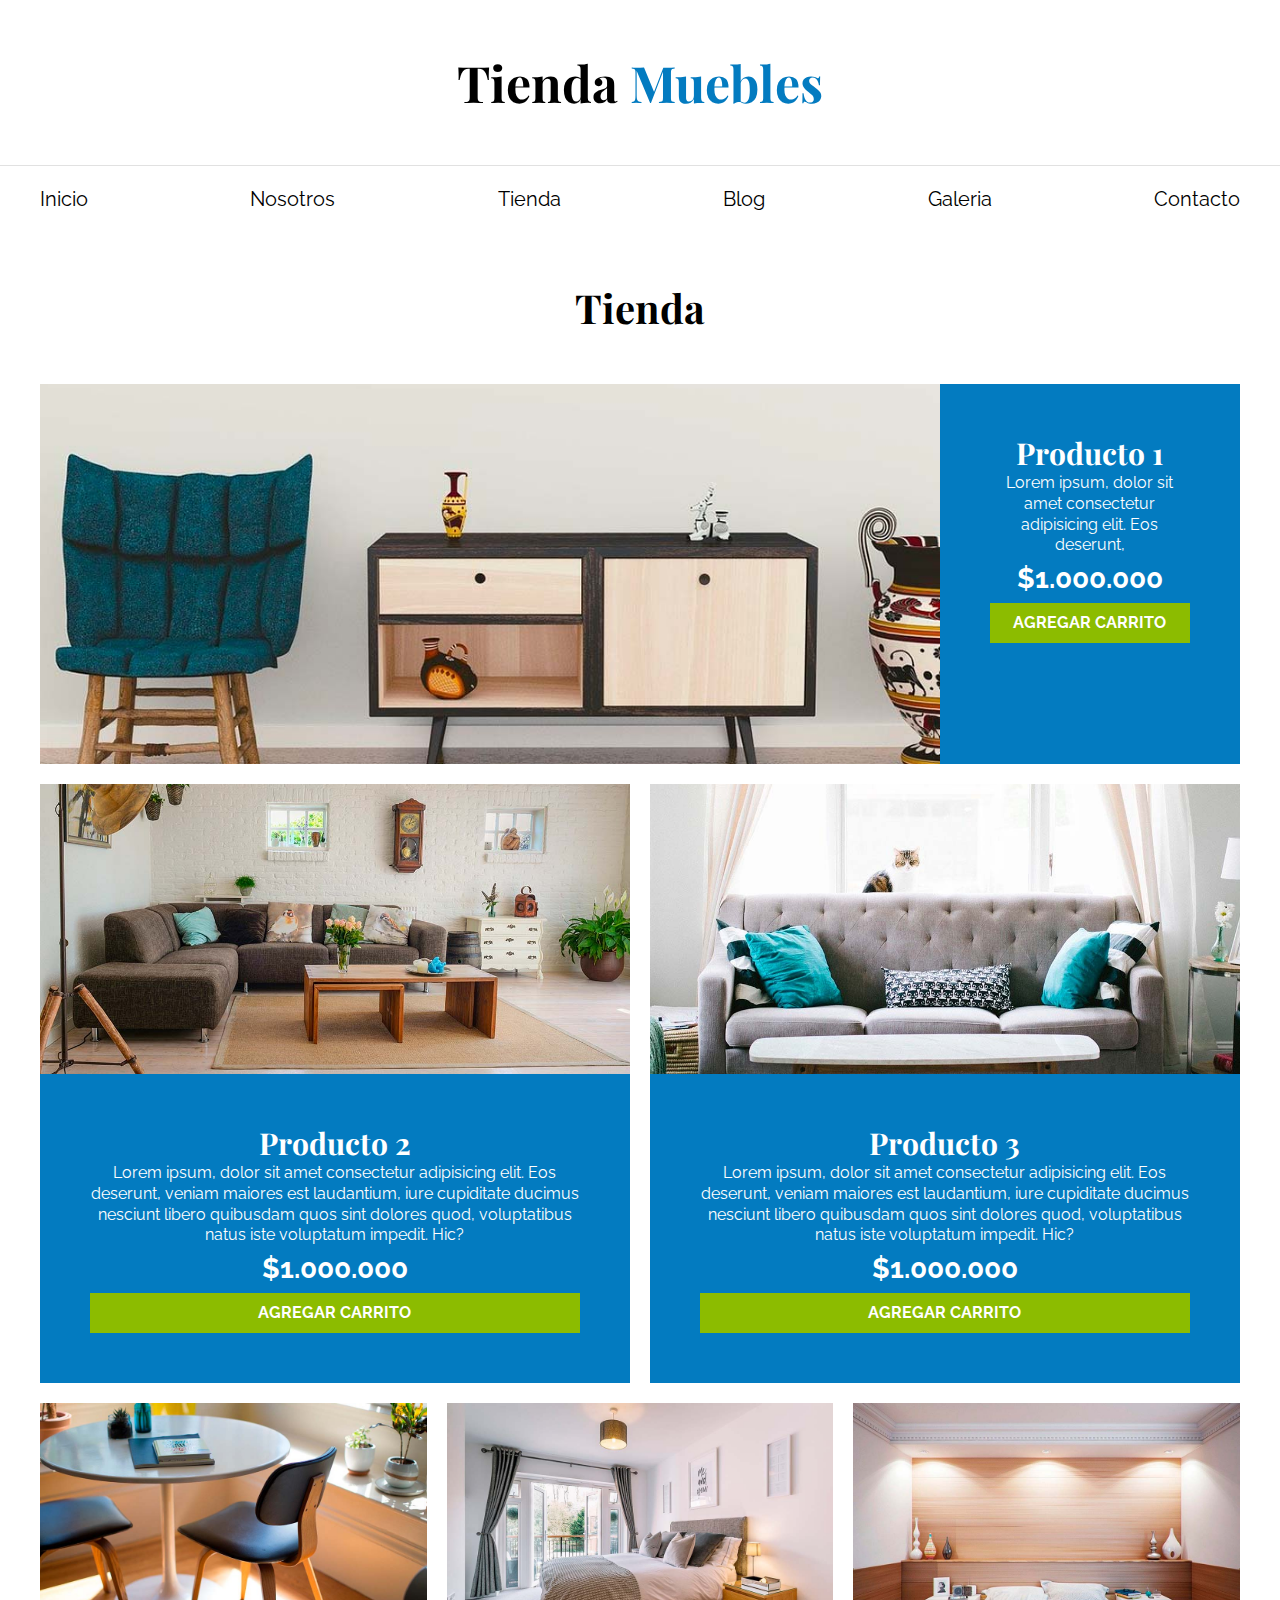
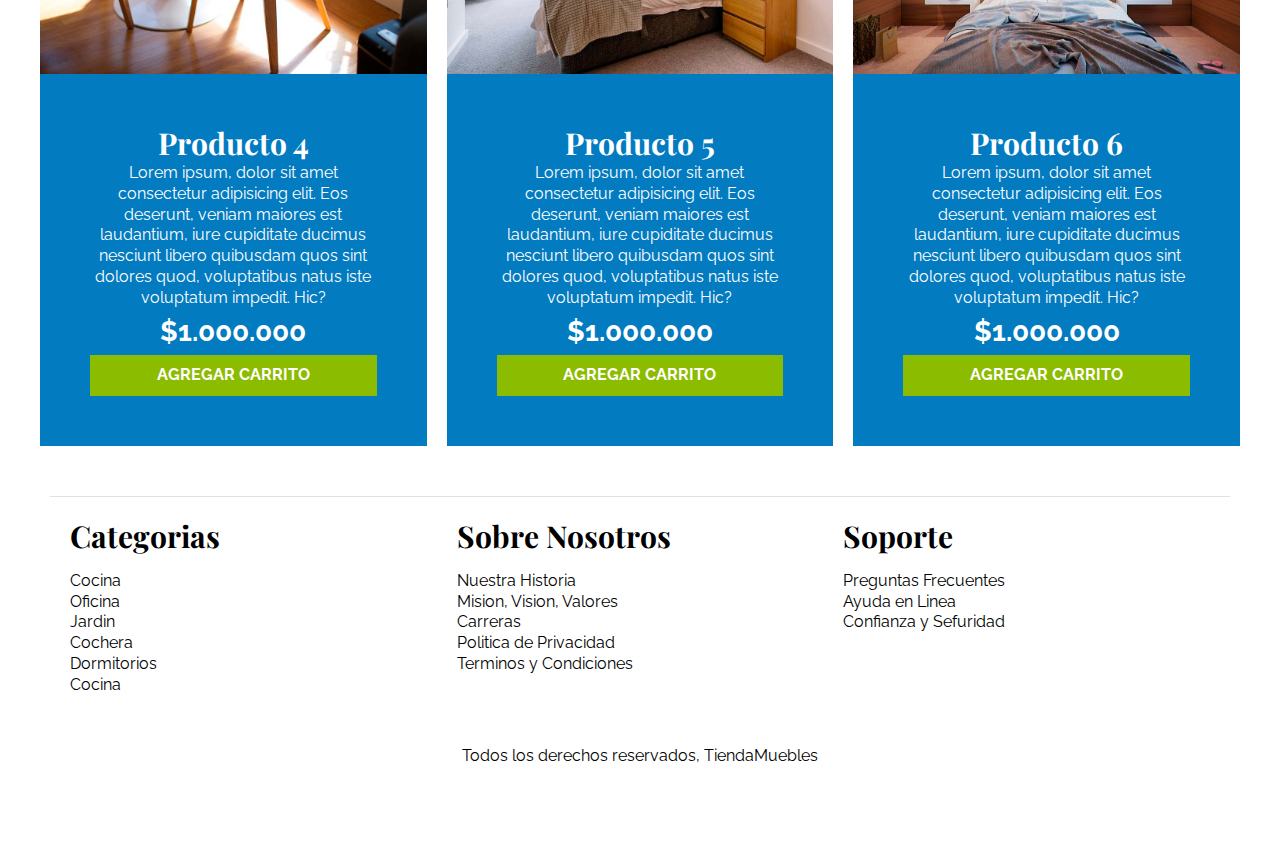
<file: screens/tienda.html>
<!DOCTYPE html>
<html lang="es">
  <head>
    <meta charset="UTF-8" />
    <meta http-equiv="X-UA-Compatible" content="IE=edge" />
    <meta name="viewport" content="width=device-width, initial-scale=1.0" />
    <link rel="stylesheet" href="../assets/css/normalize.css" />
    <link rel="preconnect" href="https://fonts.googleapis.com" />
    <link rel="preconnect" href="https://fonts.gstatic.com" crossorigin />
    <link
      href="https://fonts.googleapis.com/css2?family=Playfair+Display:wght@700&family=Raleway:wght@400;700;900&display=swap"
      rel="stylesheet"
    />
    <link rel="stylesheet" href="../assets/css/style.css" />
    <title>Tienda muebles</title>
  </head>

  <body>
    <header>
      <h1 class="nombre-sitio">Tienda <span>Muebles</span></h1>
    </header>
    <div class="contenedor-navegacion">
      <nav class="nav-principal contenedor">
        <a href="../index.html">Inicio</a>
        <a href="nosotros.html">Nosotros</a>
        <a href="tienda.html">Tienda</a>
        <a href="blog.html">Blog</a>
        <a href="galeria.html">Galeria</a>
        <a href="contacto.html">Contacto</a>
      </nav>
    </div>

    <main class="contenido-principal contenedor">
      <h2 class="text-center">Tienda</h2>
      <div class="listado-productos">
        <div class="productos">
          <img src="../assets/img/producto1.jpg" alt="producto 1" />
          <div class="texto-producto">
            <h3>Producto 1</h3>
            <p>
              Lorem ipsum, dolor sit amet consectetur adipisicing elit. Eos
              deserunt,
            </p>
            <p class="precio">$1.000.000</p>
            <a href="#" class="btn">Agregar carrito</a>
          </div>
        </div>

        <div class="productos">
          <img src="../assets/img/producto2.jpg" alt="" />
          <div class="texto-producto">
            <h3>Producto 2</h3>
            <p>
              Lorem ipsum, dolor sit amet consectetur adipisicing elit. Eos
              deserunt, veniam maiores est laudantium, iure cupiditate ducimus
              nesciunt libero quibusdam quos sint dolores quod, voluptatibus
              natus iste voluptatum impedit. Hic?
            </p>
            <p class="precio">$1.000.000</p>
            <a href="#" class="btn">Agregar carrito</a>
          </div>
        </div>

        <div class="productos">
          <img src="../assets/img/producto3.jpg" alt="" />
          <div class="texto-producto">
            <h3>Producto 3</h3>
            <p>
              Lorem ipsum, dolor sit amet consectetur adipisicing elit. Eos
              deserunt, veniam maiores est laudantium, iure cupiditate ducimus
              nesciunt libero quibusdam quos sint dolores quod, voluptatibus
              natus iste voluptatum impedit. Hic?
            </p>
            <p class="precio">$1.000.000</p>
            <a href="#" class="btn">Agregar carrito</a>
          </div>
        </div>

        <div class="productos">
          <img src="../assets/img/producto4.jpg" alt="" />
          <div class="texto-producto">
            <h3>Producto 4</h3>
            <p>
              Lorem ipsum, dolor sit amet consectetur adipisicing elit. Eos
              deserunt, veniam maiores est laudantium, iure cupiditate ducimus
              nesciunt libero quibusdam quos sint dolores quod, voluptatibus
              natus iste voluptatum impedit. Hic?
            </p>
            <p class="precio">$1.000.000</p>
            <a href="#" class="btn">Agregar carrito</a>
          </div>
        </div>

        <div class="productos">
          <img src="../assets/img/producto5.jpg" alt="" />
          <div class="texto-producto">
            <h3>Producto 5</h3>
            <p>
              Lorem ipsum, dolor sit amet consectetur adipisicing elit. Eos
              deserunt, veniam maiores est laudantium, iure cupiditate ducimus
              nesciunt libero quibusdam quos sint dolores quod, voluptatibus
              natus iste voluptatum impedit. Hic?
            </p>
            <p class="precio">$1.000.000</p>
            <a href="#" class="btn">Agregar carrito</a>
          </div>
        </div>

        <div class="productos">
          <img src="../assets/img/producto6.jpg" alt="" />
          <div class="texto-producto">
            <h3>Producto 6</h3>
            <p>
              Lorem ipsum, dolor sit amet consectetur adipisicing elit. Eos
              deserunt, veniam maiores est laudantium, iure cupiditate ducimus
              nesciunt libero quibusdam quos sint dolores quod, voluptatibus
              natus iste voluptatum impedit. Hic?
            </p>
            <p class="precio">$1.000.000</p>
            <a href="#" class="btn">Agregar carrito</a>
          </div>
        </div>
      </div>
    </main>

    <footer class="site-footer">
      <div class="contenedor grid-footer">
        <div>
          <h3>Categorias</h3>
          <nav class="">
            <a href="#">Cocina</a>
            <a href="#">Oficina</a>
            <a href="#">Jardin</a>
            <a href="#">Cochera</a>
            <a href="#">Dormitorios</a>
            <a href="#">Cocina</a>
          </nav>
        </div>

        <div>
          <h3>Sobre Nosotros</h3>
          <nav class="">
            <a href="#">Nuestra Historia</a>
            <a href="#">Mision, Vision, Valores</a>
            <a href="#">Carreras</a>
            <a href="#">Politica de Privacidad</a>
            <a href="#">Terminos y Condiciones</a>
          </nav>
        </div>

        <div>
          <h3>Soporte</h3>
          <nav class="">
            <a href="#">Preguntas Frecuentes</a>
            <a href="#">Ayuda en Linea</a>
            <a href="#">Confianza y Sefuridad</a>
          </nav>
        </div>
      </div>
      <p class="copyright">Todos los derechos reservados, TiendaMuebles</p>
    </footer>
  </body>
</html>
</file>
<file: assets/css/style.css>
:root {
  --primary-color: #037bc0;
  --black: #000;
  --gris: #e1e1e1;
  --verde: #8cbc00;
  --verde-oscuro: #769c02;
}
html {
  box-sizing: border-box;
  font-size: 62.5%; /*1rem=10px*/
}
*,
*:before,
*:after {
  box-sizing: inherit;
}
body {
  font-family: "Raleway", sans-serif;
  font-size: 1.6rem;
  line-height: 1.3;
}
/* GLOBALES */
a {
  text-decoration: none;
  color: var(--black);
}
.contenedor {
  max-width: 120rem;
  margin: 0 auto;
}
img {
  max-width: 100%;
  display: block;
}
h1,
h2,
h3 {
  font-family: "Playfair Display", serif;
  margin: 0 0 5rem 0;
}
h1 {
  font-size: 5rem;
}
h2 {
  font-size: 4rem;
}
h3 {
  font-size: 3rem;
}
/* UTILIDADES */
.text-center {
  text-align: center;
}
.btn {
  background-color: var(--verde);
  display: block;
  color: #fff;
  text-transform: uppercase;
  font-weight: 700;
  transition: background-color 0.3s ease-out;
  border:none;
  text-align: center;
  padding: 1rem;
}
.btn:hover {
  background-color: var(--verde-oscuro);
  cursor: pointer;
}

/* HEADER Y NAVEGACION */

.nombre-sitio {
  margin: 5rem 0 5rem 0;
  text-align: center;
}
.nombre-sitio span {
  color: var(--primary-color);
}

.contenedor-navegacion {
  border-top: 0.1rem solid var(--gris);
}
.nav-principal {
  padding: 2rem 0 2rem 0;
  text-align: center;
  margin-inline: auto;
  display: flex;
  justify-content: space-between;
}
.nav-principal a {
  display: block;
  font-size: 2rem;
  transition: transform (.5);
}
.nav-principal a:hover{
transform: scale(1.2);

}

.hero {
  background-image: url(../img/principal.jpg);
  height: 40rem;
  background-repeat: no-repeat;
  background-size: cover;
  background-position: center center;
}

/* CATEGORIAS */
.categorias {
  margin-top: 5rem;
}
.categorias h2 {
  text-align: center;
}
.container-cat {
  display: grid;
  grid-template-columns: repeat(3, 1fr);
  gap: 2rem;
}

.item-categorias a {
  display: block;
  text-align: center;
  padding: 2rem;
  font-size: 2rem;
  border-bottom-right-radius: 1rem;
}
.item-categorias a:hover {
  background-color: var(--primary-color);
  color: #fff;
}

/* BLOQUE NOSOTROS */

.sobre-nosotros {
  background-image: linear-gradient(
      to right,
      transparent 50%,
      var(--primary-color) 50%,
      var(--primary-color) 100%
    ),
    url(../img/nosotros.jpg);
  padding: 10rem 0;
  background-position: left center;
  background-repeat: no-repeat;
  background-size: 100%, 80rem;
  margin-top: 5rem;
}
/* .sobre-nosotros-grid{
  display: grid;
  grid-template-columns: repeat(2,1fr);
  column-gap: 8rem;
}
.texto-nosotros{
  grid-area: 2/2;
 
} */

.sobre-nosotros-grid {
  display: flex;
  justify-content: flex-end;
}
.texto-nosotros {
  flex-basis: 50%;
  padding-left: 8rem;
  color: #fff;
}

.contenido-principal {
  padding-top: 5rem;
}

.productos {
  background-color: var(--primary-color);
}

.texto-producto {
  text-align: center;
  color: #fff;
  padding: 5rem;
}
.texto-producto h3 {
  margin: 0;
}
.texto-producto p {
  margin: 0 0 0.5rem 0;
}
.precio {
  font-size: 2.8rem;
  font-weight: 700;
}

.listado-productos {
  display: grid;
  grid-template-columns: repeat(6, 1fr);
  gap: 2rem;
}
.productos:nth-child(1) {
  grid-column: 1/7;
  display: grid;
  grid-template-columns: 3fr 1fr;
}
.productos:nth-child(1) img {
  height: 38rem;
  width: 100%;
  object-fit: cover;
}
.productos:nth-child(2) {
  grid-column: 1/4;
}
.productos:nth-child(2) img,
.productos:nth-child(3) img {
  height: 29rem;
  width: 100%;
  object-fit: cover;
}
.productos:nth-child(3) {
  grid-column: 4/7;
}
.productos:nth-child(4) {
  grid-column: 1/3;
}
.productos:nth-child(5) {
  grid-column: 3/5;
}
.productos:nth-child(6) {
  grid-column: 5/7;
}

/* FOOTER */

.site-footer {
  border-top: 1px solid var(--gris);
  margin: 5rem;
  padding: 2rem;
}
.grid-footer {
  display: grid;
  grid-template-columns: repeat(3, 1fr);
  gap: 2rem;
}
.grid-footer div nav {
  display: flex;
  flex-direction: column;
  ;
}
.site-footer h3{
  margin-bottom: 1.5rem;
}
.site-footer .copyright{

  margin-top: 5rem;
  text-align:  center;
}

/*NOSOTROS*/

.contenido-nosotros{
display: grid;
grid-template-columns: repeat(auto-fit,minmax(35.6rem,1fr));
column-gap: 4rem;
}

.informacion-nosotros{
  display: flex;
  flex-direction: column;
  justify-content: flex-start;
}
.informacion-nosotros p{
  text-align: justify;
  font-size: 2rem;
  display: block;
  margin: 0 0 5rem 0;
}

/*BLOG*/
.contenedor-blog{
  display: grid;
  grid-template-columns: 2fr 1fr;
  column-gap: 5rem;
  
}
.entrada{
  border-bottom: 3px solid var(--gris);
  padding-bottom: 4rem;
  margin-bottom: 5rem;
}
.entrada:last-of-type{
  border: none;
  margin-bottom: 0;
  padding-bottom: 0;
}
.blog-datos{
  display: flex;
  justify-content: space-between;
  font-weight: 700;
}
.blog-datos span{
  color: var(--primary-color);
}
.blog-contenido{
      text-align: justify;
}
.blog-contenido .btn{
 text-align: center;
 width: 30rem;
 padding: 1rem;
}
.entrada-blog{
    
  display: grid;
  grid-template-columns: 4fr 1fr;

}

.galeria{
  display: grid;
  grid-template-columns: repeat(6,1fr);
  grid-template-rows: repeat(4,20rem);
  gap: 1rem;
}
.img-galeria{
  transition: transform .3s;
  
}
.img-galeria img{
  width: 100%;
  height: 100%;
  object-fit: cover;
}
.img-galeria:nth-child(1){
  grid-column: 1/3;
  grid-row: 1/4;
}
.img-galeria:nth-child(2){
 grid-row: 1/3;
}
.img-galeria:nth-child(3){
  grid-column: 4/7;
  grid-row: 1/3;
}
.img-galeria:nth-child(4){
  grid-column: 3/7;
  grid-row: 3/4;
}
.img-galeria:nth-child(5){
  grid-column: 1/5;
  grid-row: 4/5;
}
.img-galeria:nth-child(6){
  grid-column: 5/7;
  grid-row: 4/5;
}
.img-galeria:hover{
 transform: scale(1.1);
}

/*CONTACTO*/

.formulario{
  max-width: 60rem;
  margin: 0 auto;
}
.formulario fieldset{
 border: 1px solid var(--black);
 margin-bottom: 2rem;
}
.formulario fieldset legend{
  text-align: center;
  width: 100%;
  border: 1px solid black;
  margin-bottom: 2rem;
  padding: .5rem;
  background-color: #005485;
  color: #fff;
  font-weight: 700;
  text-transform: uppercase;
}

.campo{
  display: flex;
  margin-bottom: 1.5rem;
}
.campo label{
  flex-basis: 10rem;
}
.campo input:not([type='radio']),
textarea,select{
  flex: 1;
  padding: .4rem;
  border: 1px solid var(--gris);
}

input[type='submit']{
  margin: 0 auto;
}
</file>
